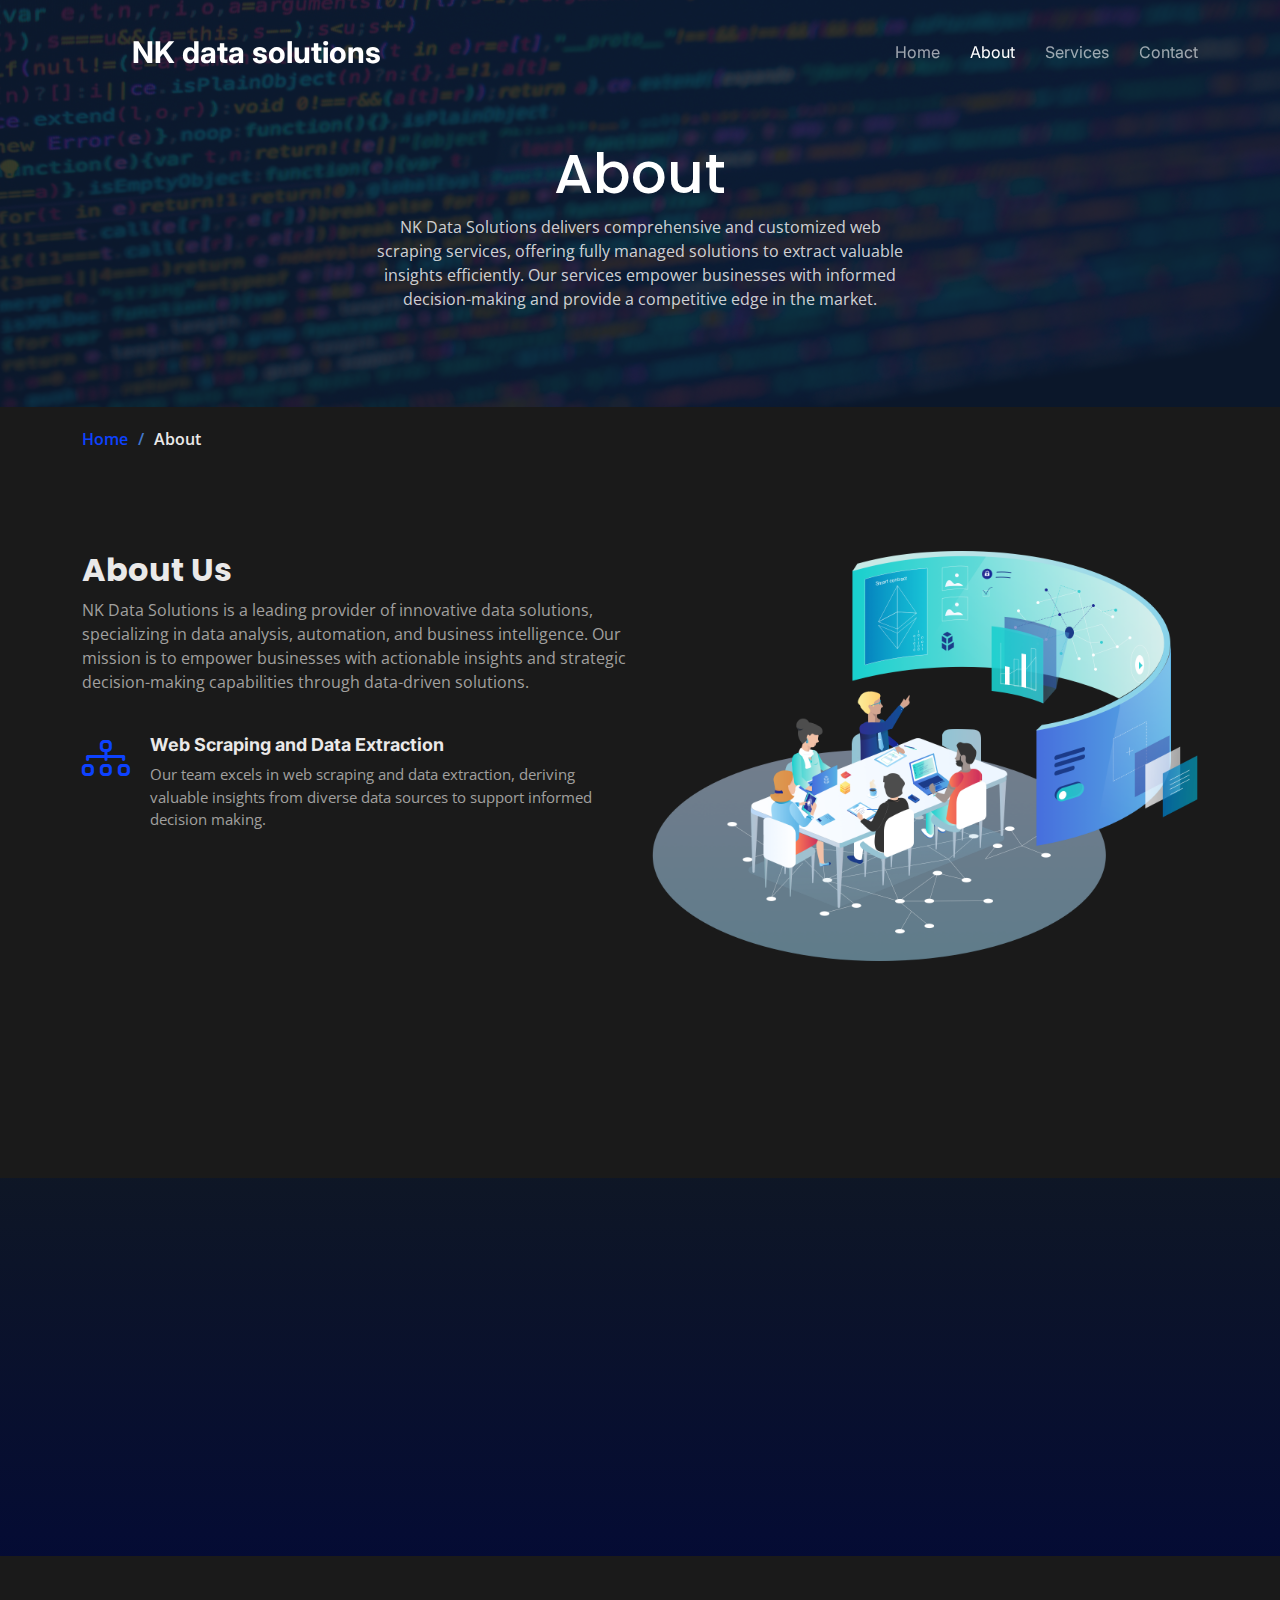
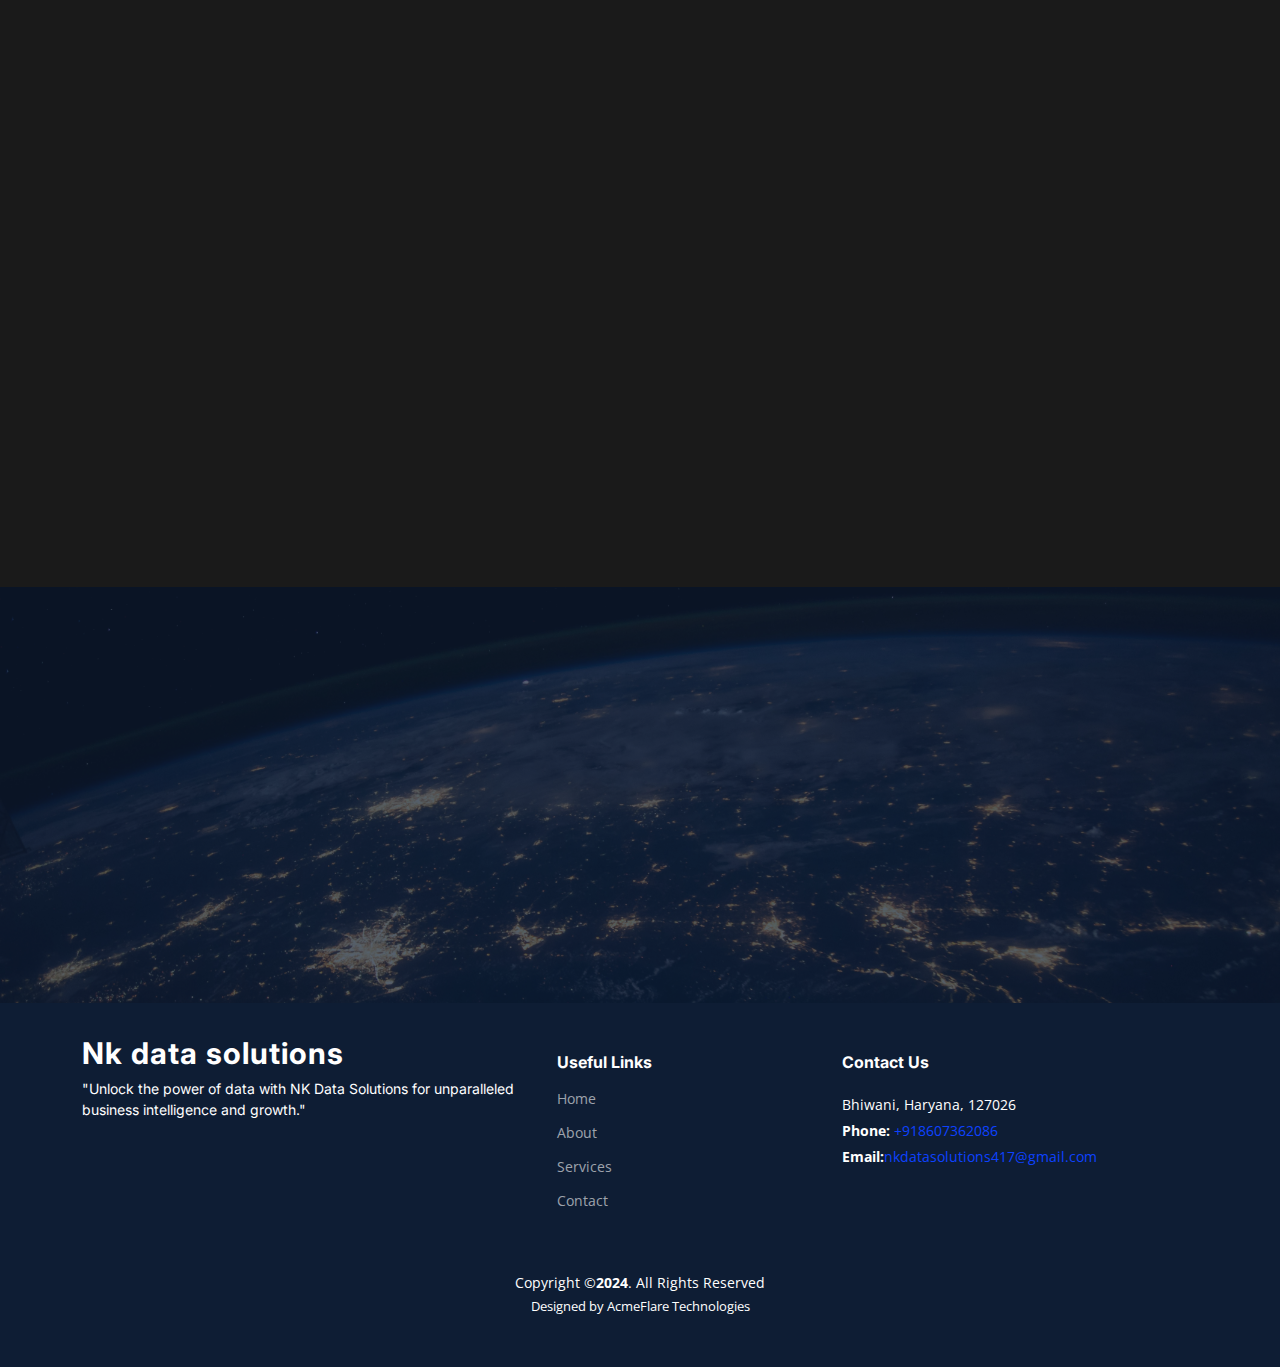
<file: about.html>
<!DOCTYPE html>
<html lang="en">

<head>
  <meta charset="utf-8">
  <meta content="width=device-width, initial-scale=1.0" name="viewport">

  <title>NK Data Solutions</title>
  <meta content="Leading provider of innovative data solutions, specializing in data analysis, automation, and business intelligence." name="description">
  <meta content="data solutions, data analysis, automation, business intelligence" name="keywords">
  <meta name="author" content="AcmeFlare Technologies">

  <!-- Favicons -->
  <link href="assets/img/nk-favicon.png" rel="icon">
  <link href="assets/img/nk-apple-touch-icon.png" rel="apple-touch-icon">

  <!-- Google Fonts -->
  <link rel="preconnect" href="https://fonts.googleapis.com">
  <link rel="preconnect" href="https://fonts.gstatic.com" crossorigin>
  <link href="https://fonts.googleapis.com/css2?family=Open+Sans:ital,wght@0,300;0,400;0,500;0,600;0,700;1,300;1,400;1,600;1,700&family=Poppins:ital,wght@0,300;0,400;0,500;0,600;0,700;1,300;1,400;1,500;1,600;1,700&family=Inter:ital,wght@0,300;0,400;0,500;0,600;0,700;1,300;1,400;1,500;1,600;1,700&display=swap" rel="stylesheet">

  <!-- Vendor CSS Files -->
  <link href="assets/vendor/bootstrap/css/bootstrap.min.css" rel="stylesheet">
  <link href="assets/vendor/bootstrap-icons/bootstrap-icons.css" rel="stylesheet">
  <link href="assets/vendor/fontawesome-free/css/all.min.css" rel="stylesheet">
  <link href="assets/vendor/glightbox/css/glightbox.min.css" rel="stylesheet">
  <link href="assets/vendor/swiper/swiper-bundle.min.css" rel="stylesheet">
  <link href="assets/vendor/aos/aos.css" rel="stylesheet">

  <!-- Template Main CSS File -->
  <link href="assets/css/main.css" rel="stylesheet">

  <!-- =======================================================
  * Template Name: Logis
  * Template URL: https://bootstrapmade.com/logis-bootstrap-logistics-website-template/
  * Updated: Mar 17 2024 with Bootstrap v5.3.3
  * Author: BootstrapMade.com
  * License: https://bootstrapmade.com/license/
  ======================================================== -->
</head>

<body style="background-color: #1a1a1a;">

  <!-- ======= Header ======= -->
  <header id="header" class="header d-flex align-items-center fixed-top">
    <div class="container-fluid container-xl d-flex align-items-center justify-content-between">

      <a href="index.html" class="logo d-flex align-items-center">
        <!-- Uncomment the line below if you also wish to use an image logo -->
        <!-- <img src="assets/img/logo.png" alt=""> -->
        <h1 style="margin-left: 50px;" >NK data solutions</h1>      </a>

      <i class="mobile-nav-toggle mobile-nav-show bi bi-list"></i>
      <i class="mobile-nav-toggle mobile-nav-hide d-none bi bi-x"></i>
      <nav id="navbar" class="navbar">
        <ul>
          <li><a href="index.html">Home</a></li>
          <li><a href="about.html" class="active">About</a></li>
          <li><a href="services.html">Services</a></li>
          
         
          <li><a href="contact.html">Contact</a></li>
         
        </ul>
      </nav><!-- .navbar -->

    </div>
  </header><!-- End Header -->
  <!-- End Header -->

  <main id="main">

    <!-- ======= Breadcrumbs ======= -->
    <div class="breadcrumbs">
      <div class="page-header d-flex align-items-center" style="background-image: url('assets/img/t2.jpg');">
        <div class="container position-relative">
          <div class="row d-flex justify-content-center">
            <div class="col-lg-6 text-center">
              <h2>About</h2>
              <p>
                NK Data Solutions delivers comprehensive and customized web scraping services, offering fully managed solutions to extract valuable insights efficiently. Our services empower businesses with informed decision-making and provide a competitive edge in the market.                </p>
             </div>
          </div>
        </div>
      </div>
      <nav style="background-color: #1a1a1a;">
        <div class="container" style="background-color: #1a1a1a;">
          <ol style="color: rgb(234, 233, 233);">
            <li><a href="index.html">Home</a></li>
            <li>About</li>
          </ol>
        </div>
      </nav>
    </div>
    <!-- End Breadcrumbs -->

    <!-- ======= About Us Section ======= -->
    <section id="about" class="about">
      <div class="container" data-aos="fade-up">

        <div class="row gy-4">
          <div class="col-lg-6 position-relative align-self-start order-lg-last order-first">
            <img src="assets/img/gif/1.4.png" class="img-fluid" alt="">
         
          </div>
          <div class="col-lg-6 content order-last order-lg-first">
            <h3 style="color: rgb(234, 233, 233);">About Us</h3>
            
            <p style="color: rgb(161, 160, 159);">
              NK Data Solutions is a leading provider of innovative data solutions, specializing in data analysis, automation, and business intelligence. Our mission is to empower businesses with actionable insights and strategic decision-making capabilities through data-driven solutions.
            </p>
            <ul>
              <li data-aos="fade-up" data-aos-delay="100">
                <i class="bi bi-diagram-3"></i>
                <div>
                  <h5 style="color: rgb(234, 233, 233);">Web Scraping and Data Extraction</h5>
                  <p style="color: rgb(161, 160, 159);">Our team excels in web scraping and data extraction, deriving valuable insights from diverse data sources to support informed decision making.</p>
                </div>
              </li>
              <li data-aos="fade-up" data-aos-delay="200">
                <i class="bi bi-fullscreen-exit"></i>
                <div>
                  <h5 style="color: rgb(234, 233, 233);">Automation Solutions</h5>
                  <p style="color: rgb(161, 160, 159);">We offer cutting-edge automation solutions to streamline processes, increase efficiency, and drive productivity for our clients.</p>
                </div>
              </li>
              <li data-aos="fade-up" data-aos-delay="300">
                <i class="bi bi-broadcast"></i>
                <div>
                  <h5 style="color: rgb(234, 233, 233);">Business Intelligence and Machine Learning</h5>
                  <p style="color: rgb(161, 160, 159);">Our business intelligence services and machine learning
                     capabilities provide actionable insights, strategic recommendations, and predictive analysis to help businesses
                      thrive in competitive markets.</p>
                </div>
              </li>
            </ul>




          </div>
        </div>

      </div>
    </section> 
 
    <section id="call-to-action" class="call-to-action">
      <div class="container" data-aos="zoom-out">
        <div class="row justify-content-center">
          <div class="col-lg-8 text-center">
            <h3>Unlock the Power of Data</h3>
            <p>Empower your business with actionable insights and strategic decision-making capabilities through our innovative data solutions.</p>
            <a class="cta-btn" href="services.html">Get Started</a>
          </div>
        </div>
      </div>
    </section>

    <section id="faq" class="faq">
      <div class="container" data-aos="fade-up">
    
        <div class="section-header">
          <span>Explore FAQs</span>
          <h2 style="color: rgb(234, 233, 233);">Frequently Asked Questions</h2>
        </div>
    
        <div class="row justify-content-center" data-aos="fade-up" data-aos-delay="200">
          <div class="col-lg-10">
    
            <div class="accordion accordion-flush" id="faqlist">
    
              <div class="accordion-item">
                <h3 class="accordion-header">
                  <button class="accordion-button collapsed" type="button" data-bs-toggle="collapse" data-bs-target="#faq-content-1">
                    <i class="bi bi-question-circle question-icon"></i>
                    How can web scraping benefit my business?
                  </button>
                </h3>
                <div id="faq-content-1" class="accordion-collapse collapse" data-bs-parent="#faqlist">
                  <div class="accordion-body">
                    Web scraping can provide valuable data insights for market analysis, trend monitoring, and competitive advantage.
                  </div>
                </div>
              </div><!-- # Faq item-->
    
              <div class="accordion-item">
                <h3 class="accordion-header">
                  <button class="accordion-button collapsed" type="button" data-bs-toggle="collapse" data-bs-target="#faq-content-2">
                    <i class="bi bi-question-circle question-icon"></i>
                    What are the key benefits of data solutions?
                  </button>
                </h3>
                <div id="faq-content-2" class="accordion-collapse collapse" data-bs-parent="#faqlist">
                  <div class="accordion-body">
                    Data solutions empower businesses with insights to drive growth, enhance decision-making, and improve operational efficiency.
                  </div>
                </div>
              </div><!-- # Faq item-->
    
              <div class="accordion-item">
                <h3 class="accordion-header">
                  <button class="accordion-button collapsed" type="button" data-bs-toggle="collapse" data-bs-target="#faq-content-3">
                    <i class="bi bi-question-circle question-icon"></i>
                    How does advanced data analysis benefit businesses?
                  </button>
                </h3>
                <div id="faq-content-3" class="accordion-collapse collapse" data-bs-parent="#faqlist">
                  <div class="accordion-body">
                    Advanced data analysis offers deeper insights, pattern recognition, and predictive modeling to support strategic decision-making.
                  </div>
                </div>
              </div><!-- # Faq item-->
              
              <div class="accordion-item">
                <h3 class="accordion-header">
                  <button class="accordion-button collapsed" type="button" data-bs-toggle="collapse" data-bs-target="#faq-content-4">
                    <i class="bi bi-question-circle question-icon"></i>
                    Why is data visualization important for businesses?
                  </button>
                </h3>
                <div id="faq-content-4" class="accordion-collapse collapse" data-bs-parent="#faqlist">
                  <div class="accordion-body">
                    Data visualization transforms complex data into actionable insights, facilitating better decision-making and trend identification.
                  </div>
                </div>
              </div><!-- # Faq item-->
    
              <div class="accordion-item">
                <h3 class="accordion-header">
                  <button class="accordion-button collapsed" type="button" data-bs-toggle="collapse" data-bs-target="#faq-content-5">
                    <i class="bi bi-question-circle question-icon"></i>
                    How can dynamic data solutions impact business strategy?
                  </button>
                </h3>
                <div id="faq-content-5" class="accordion-collapse collapse" data-bs-parent="#faqlist">
                  <div class="accordion-body">
                    Dynamic data solutions offer real-time insights, helping businesses adapt and innovate their strategies for competitive advantage.
                  </div>
                </div>
              </div><!-- # Faq item-->
    
            </div>
    
          </div>
        </div>
    
      </div>
    </section>

    <section id="testimonials" class="testimonials">
      <div class="container">

        <div class="slides-1 swiper" data-aos="fade-up">
          <div class="swiper-wrapper">

            
            <!-- End testimonial item -->

            <div class="swiper-slide">
              <div class="testimonial-item">
                <img src="assets/img/gif/6.gif" class="testimonial-img" alt="">
                
                <h3>Mission</h3>
                <p>
                  <i class="bi bi-quote quote-icon-left"></i>
                  Our mission is to empower businesses with innovative solutions that drive growth, efficiency, and success in today's dynamic market.
                  <i class="bi bi-quote quote-icon-right"></i>
                </p>
              </div>
            </div>
            
            <div class="swiper-slide">
              <div class="testimonial-item">
                <img src="assets/img/gif/4.gif" class="testimonial-img" alt="">
                <h3>Vision</h3>
                <p>
                  <i class="bi bi-quote quote-icon-left"></i>
                  Our vision is to revolutionize the way businesses harness data, unlocking new possibilities and insights that shape the future of industries.
                  <i class="bi bi-quote quote-icon-right"></i>
                </p>
              </div>
            </div>
            
            <div class="swiper-slide">
              <div class="testimonial-item">
                <img src="assets/img/gif/3.gif" class="testimonial-img" alt="">
                <h3>Aim</h3>
                <p>
                  <i class="bi bi-quote quote-icon-left"></i>
                  Our aim is to be a trusted partner for businesses worldwide, providing tailored data solutions that drive innovation and success.
                  <i class="bi bi-quote quote-icon-right"></i>
                </p>
              </div>
            </div>
            
            <!-- End testimonial item -->
 
          </div>
          <div class="swiper-pagination"></div>
        </div>

      </div>
    </section>
    

  </main><!-- End #main -->

  <!-- ======= Footer ======= -->
  <footer id="footer" class="footer">

    <div class="container">
      <div class="row gy-4">
        <div class="col-lg-5 col-md-12 footer-info">
          <a href="index.html" class="logo d-flex align-items-center">
            <span>Nk data solutions</span>
          </a>
          <p>
            "Unlock the power of data with NK Data Solutions for unparalleled business intelligence and growth."  
                    </p>
          <!-- <div class="social-links d-flex mt-4">
            <a href="#" class="twitter"><i class="bi bi-twitter"></i></a>
            <a href="#" class="facebook"><i class="bi bi-facebook"></i></a>
            <a href="#" class="instagram"><i class="bi bi-instagram"></i></a>
            <a href="#" class="linkedin"><i class="bi bi-linkedin"></i></a>
          </div> -->
        </div>

        <div class="col-lg-3 col-6 footer-links">
          <h4>Useful Links</h4>
          <ul>
            <li><a href="index.html">Home</a></li>
            <li><a href="about.html">About</a></li>
            <li><a href="services.html">Services</a></li>
            <li><a href="contact.html">Contact</a></li>
           
          </ul>
        </div>

       

        <div class="col-lg-4 col-md-12 footer-contact text-center text-md-start">
          <h4>Contact Us</h4>
          <p>
            Bhiwani, Haryana, 127026<br>
            <strong>Phone:</strong> <a href="tel:+918607362086">+918607362086</a><br>
            <strong>Email:</strong><a href="mailto:nkdatasolutions417@gmail.com">nkdatasolutions417@gmail.com</a><br>
          </p>

        </div>

      </div>
    </div>

    <div class="container mt-4">
      <div class="copyright">
        Copyright  &copy;<strong><span>2024</span></strong>. All Rights Reserved
      </div>
      <div class="credits">
        <!-- All the links in the footer should remain intact. -->
        <!-- You can delete the links only if you purchased the pro version. -->
        <!-- Licensing information: https://bootstrapmade.com/license/ -->
        <!-- Purchase the pro version with working PHP/AJAX contact form: https://bootstrapmade.com/logis-bootstrap-logistics-website-template/ -->
        Designed by <a href="https://www.acmeflare.in/">AcmeFlare Technologies</a>
      </div>
    </div>

  </footer>
  <!-- End Footer -->
  <!-- End Footer -->

  <a href="#" class="scroll-top d-flex align-items-center justify-content-center"><i class="bi bi-arrow-up-short"></i></a>

  <div id="preloader"></div>

  <!-- Vendor JS Files -->
  <script src="assets/vendor/bootstrap/js/bootstrap.bundle.min.js"></script>
  <script src="assets/vendor/purecounter/purecounter_vanilla.js"></script>
  <script src="assets/vendor/glightbox/js/glightbox.min.js"></script>
  <script src="assets/vendor/swiper/swiper-bundle.min.js"></script>
  <script src="assets/vendor/aos/aos.js"></script>
  <script src="assets/vendor/php-email-form/validate.js"></script>

  <!-- Template Main JS File -->
  <script src="assets/js/main.js"></script>

</body>

</html>
</file>
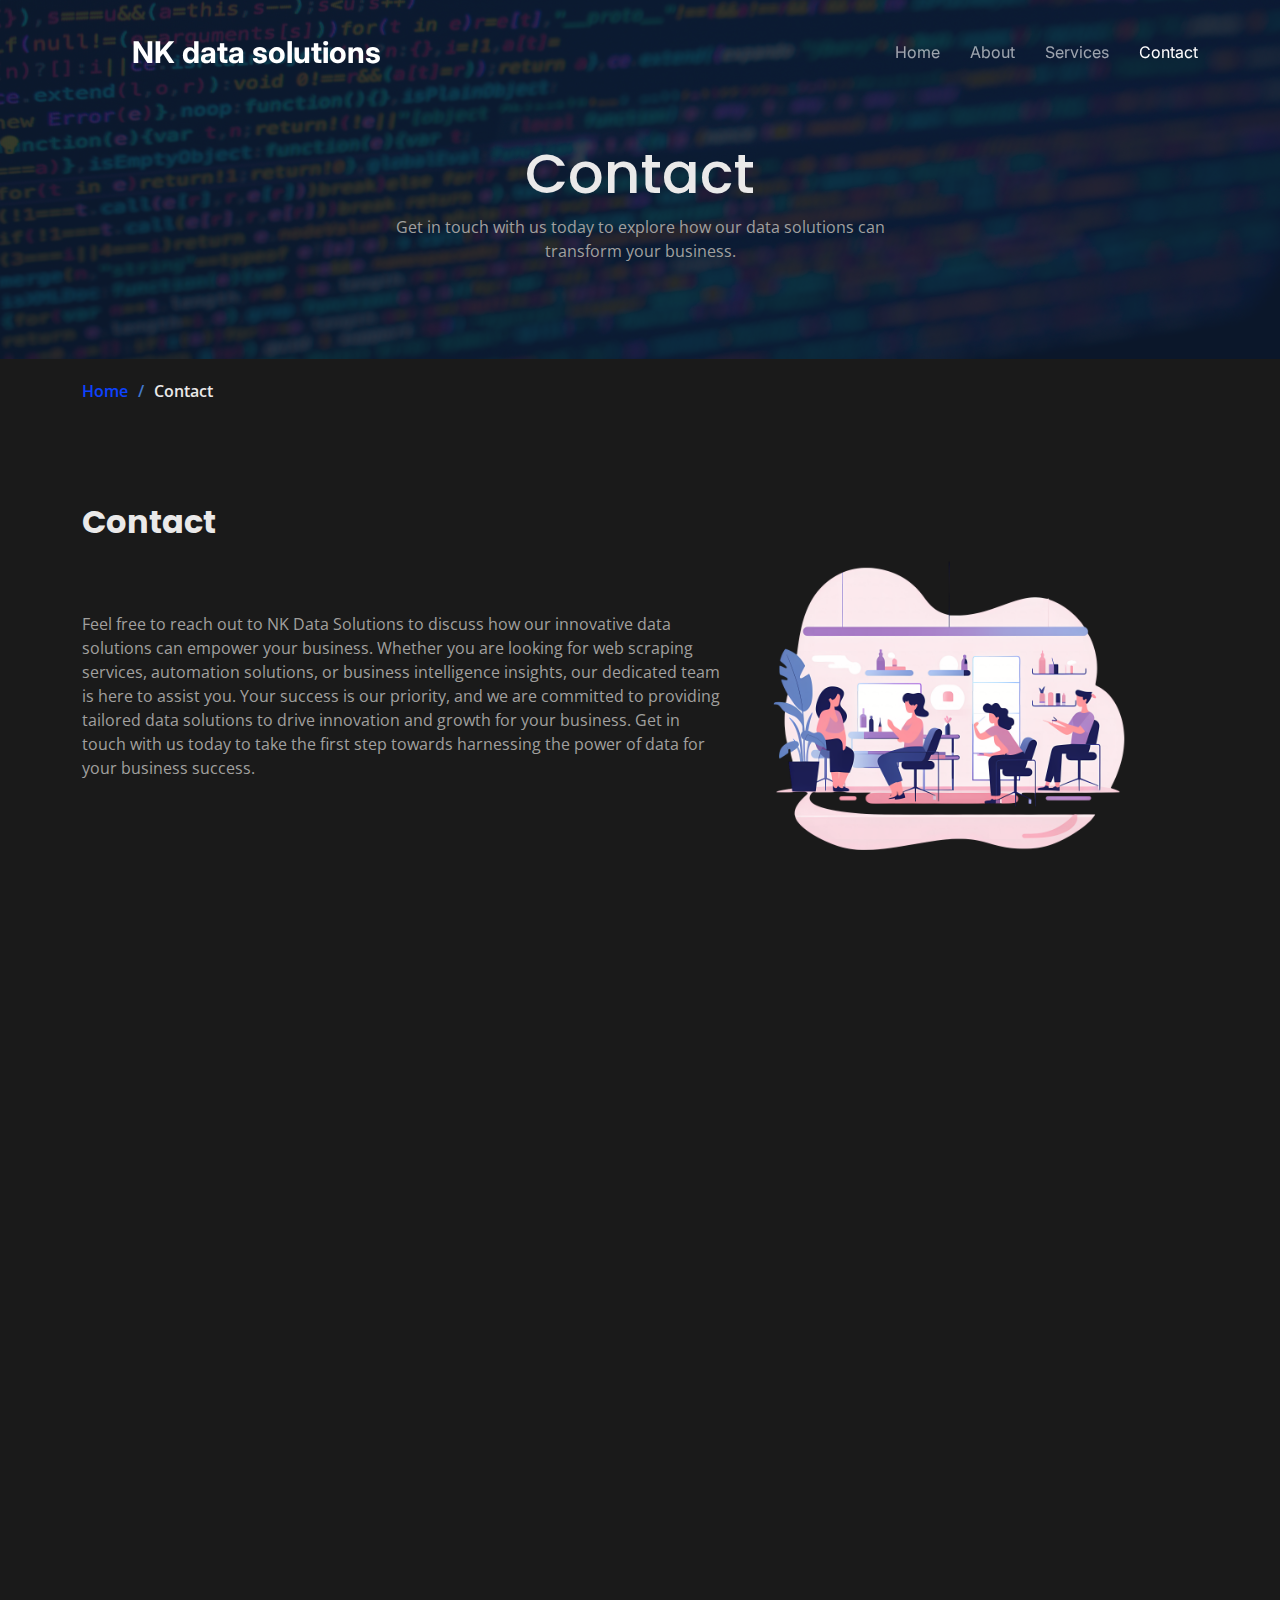
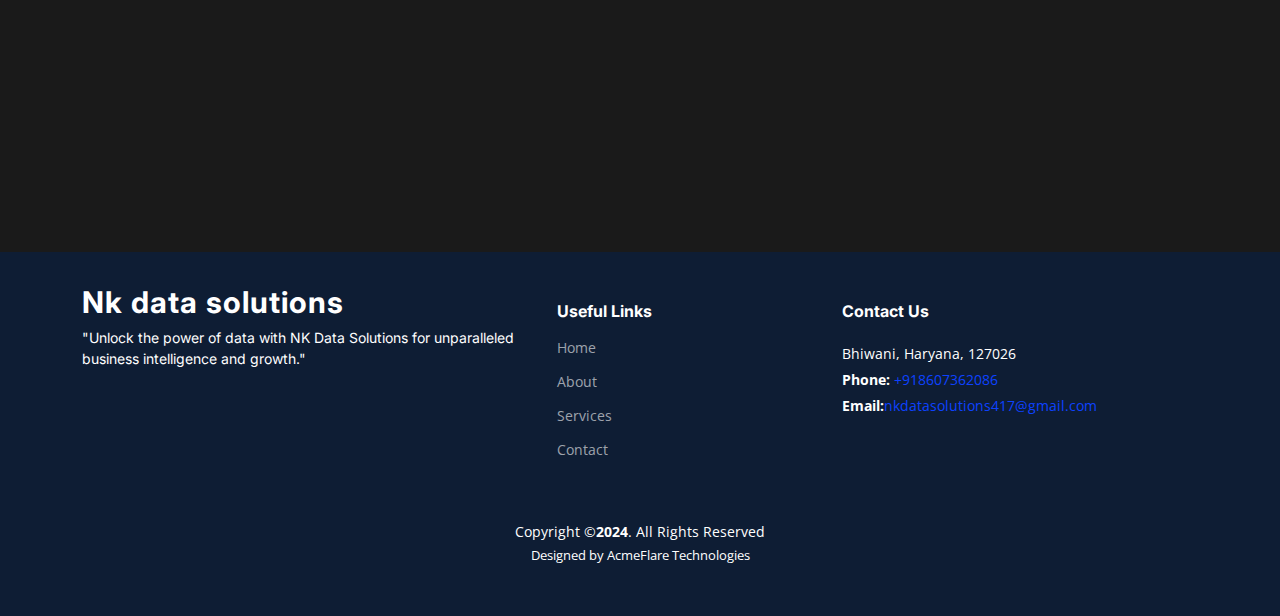
<file: contact.html>
<!DOCTYPE html>
<html lang="en">

<head>
  <meta charset="utf-8">
  <meta content="width=device-width, initial-scale=1.0" name="viewport">

  <title>NK Data Solutions</title>
  <meta content="Leading provider of innovative data solutions, specializing in data analysis, automation, and business intelligence." name="description">
  <meta content="data solutions, data analysis, automation, business intelligence" name="keywords">
  <meta name="author" content="AcmeFlare Technologies">

  <!-- Favicons -->
  <link href="assets/img/nk-favicon.png" rel="icon">
  <link href="assets/img/nk-apple-touch-icon.png" rel="apple-touch-icon">

  <!-- Google Fonts -->
  <link rel="preconnect" href="https://fonts.googleapis.com">
  <link rel="preconnect" href="https://fonts.gstatic.com" crossorigin>
  <link href="https://fonts.googleapis.com/css2?family=Open+Sans:ital,wght@0,300;0,400;0,500;0,600;0,700;1,300;1,400;1,600;1,700&family=Poppins:ital,wght@0,300;0,400;0,500;0,600;0,700;1,300;1,400;1,500;1,600;1,700&family=Inter:ital,wght@0,300;0,400;0,500;0,600;0,700;1,300;1,400;1,500;1,600;1,700&display=swap" rel="stylesheet">

  <!-- Vendor CSS Files -->
  <link href="assets/vendor/bootstrap/css/bootstrap.min.css" rel="stylesheet">
  <link href="assets/vendor/bootstrap-icons/bootstrap-icons.css" rel="stylesheet">
  <link href="assets/vendor/fontawesome-free/css/all.min.css" rel="stylesheet">
  <link href="assets/vendor/glightbox/css/glightbox.min.css" rel="stylesheet">
  <link href="assets/vendor/swiper/swiper-bundle.min.css" rel="stylesheet">
  <link href="assets/vendor/aos/aos.css" rel="stylesheet">

  <!-- Template Main CSS File -->
  <link href="assets/css/main.css" rel="stylesheet">

  <!-- =======================================================
  * Template Name: Logis
  * Template URL: https://bootstrapmade.com/logis-bootstrap-logistics-website-template/
  * Updated: Mar 17 2024 with Bootstrap v5.3.3
  * Author: BootstrapMade.com
  * License: https://bootstrapmade.com/license/
  ======================================================== -->
</head>

<body style="background-color: #1a1a1a;">

  <!-- ======= Header ======= -->
  <header id="header" class="header d-flex align-items-center fixed-top">
    <div class="container-fluid container-xl d-flex align-items-center justify-content-between">

      <a href="index.html" class="logo d-flex align-items-center">
        <!-- Uncomment the line below if you also wish to use an image logo -->
        <!-- <img src="assets/img/logo.png" alt=""> -->
        <h1 style="margin-left: 50px;" >NK data solutions</h1>      </a>

      <i class="mobile-nav-toggle mobile-nav-show bi bi-list"></i>
      <i class="mobile-nav-toggle mobile-nav-hide d-none bi bi-x"></i>
      <nav id="navbar" class="navbar">
        <ul>
          <li><a href="index.html">Home</a></li>
          <li><a href="about.html">About</a></li>
          <li><a href="services.html">Services</a></li>
          
          <li><a href="contact.html" class="active">Contact</a></li>
         </ul>
      </nav><!-- .navbar -->

    </div>
  </header><!-- End Header -->
  <!-- End Header -->

  <main id="main">

    <!-- ======= Breadcrumbs ======= -->
    <div class="breadcrumbs">
      <div class="page-header d-flex align-items-center" style="background-image: url('assets/img/t2.jpg');">
        <div class="container position-relative">
          <div class="row d-flex justify-content-center">
            <div class="col-lg-6 text-center">
              <h2 style="color: rgb(234, 233, 233);">Contact</h2>
              <p style="color: rgb(161, 160, 159);">
                Get in touch with us today to explore how our data solutions can transform your business.
             </p>
            </div>
          </div>
        </div>
      </div>
      <nav style="background-color: #1a1a1a;">
        <div class="container">
          <ol style="color: rgb(234, 233, 233);">
            <li><a href="index.html" >Home</a></li>
            <li>Contact</li>
          </ol>
        </div>
      </nav>
    </div><!-- End Breadcrumbs -->

    <section id="about" class="about">
      <div class="container" data-aos="fade-up">

        <div class="row gy-4">
          <div class="col-lg-5 position-relative align-self-start order-lg-last order-first">
            <img src="assets/img/gif/cc.png" style="height: 400px;" class="img-fluid" alt="">
         
          </div>
          <div class="col-lg-7 content order-last order-lg-first">
            <h3 style="color: rgb(234, 233, 233);">Contact</h3>
            
            <p style="color: rgb(161, 160, 159);margin-top: 70px;">
              Feel free to reach out to NK Data Solutions to discuss how our innovative data solutions can empower your business. Whether you are looking for web scraping services, automation solutions, or business intelligence insights, our dedicated team is here to assist you. Your success is our priority, and we are committed to providing tailored data solutions to drive innovation and growth for your business. Get in touch with us today to take the first step towards harnessing the power of data for your business success.

</p>          
          </div>
        </div>

      </div>
    </section> 

    <!-- ======= Contact Section ======= -->
    <section id="contact" class="contact">
      <div class="container" data-aos="fade-up">

        <div>
          <iframe style="border:0; width: 100%; height: 340px;" src="https://www.google.com/maps/embed?pb=!1m18!1m12!1m3!1d112112.80347146916!2d76.01046698644997!3d28.584019753591388!2m3!1f0!2f0!3f0!3m2!1i1024!2i768!4f13.1!3m3!1m2!1s0x39128be16e94724b%3A0xad01bdb99c787cf5!2sBirhi%20Kalan%2C%20Haryana%20127026!5e0!3m2!1sen!2sin!4v1719223479669!5m2!1sen!2sin" 
          frameborder="0" allowfullscreen></iframe>
        </div><!-- End Google Maps -->
        <div class="row gy-4 mt-4">

          <div class="col-lg-4">

            <div class="info-item d-flex">
              <i class="bi bi-geo-alt flex-shrink-0"></i>
              <div>
                <h4 style="color: rgb(234, 233, 233);">Location:</h4>
                <p style="color: rgb(161, 160, 159);">Bhiwani, Haryana, 127026</p>
              </div>
            </div><!-- End Info Item -->

            <div class="info-item d-flex">
              <i class="bi bi-envelope flex-shrink-0"></i>
              <div>
                <h4 style="color: rgb(234, 233, 233);">Email:</h4>
                <p style="color: rgb(161, 160, 159);"> <a href="mailto:nkdatasolutions417@gmail.com"> nkdatasolutions417@gmail.com</a> </p>
              </div>
            </div><!-- End Info Item -->

            <div class="info-item d-flex">
              <i class="bi bi-phone flex-shrink-0"></i>
              <div>
                <h4 style="color: rgb(234, 233, 233);">Call:</h4>
                <p style="color: rgb(161, 160, 159);"><a href="tel:+918607362086">+918607362086</a></p>
              </div>
            </div><!-- End Info Item -->

          </div>

          <div class="col-lg-8" style="background-color: #1a1a1a;">
            <form   method="post" role="form" class="php-email-form" style="background-color: #1a1a1a;">
              <div class="row">
                <div class="col-md-6 form-group">
                  <input type="text" name="name" class="form-control" id="name" placeholder="Your Name" required>
                </div>
                <div class="col-md-6 form-group mt-3 mt-md-0">
                  <input type="email" class="form-control" name="email" id="email" placeholder="Your Email" required>
                </div>
              </div>
              <div class="form-group mt-3">
                <input type="text" class="form-control" name="subject" id="subject" placeholder="Subject" required>
              </div>
              <div class="form-group mt-3">
                <textarea class="form-control" name="message" rows="5" placeholder="Message" required></textarea>
              </div>
            
              <div class="text-center"><button type="submit">Send Message</button></div>
            </form>
          </div><!-- End Contact Form -->

        </div>

      </div>
    </section><!-- End Contact Section -->

  </main><!-- End #main -->

  <!-- ======= Footer ======= -->
  <footer id="footer" class="footer">

    <div class="container">
      <div class="row gy-4">
        <div class="col-lg-5 col-md-12 footer-info">
          <a href="index.html" class="logo d-flex align-items-center">
            <span>Nk data solutions</span>
          </a>
          <p>
            "Unlock the power of data with NK Data Solutions for unparalleled business intelligence and growth."  
                    </p>
          <!-- <div class="social-links d-flex mt-4">
            <a href="#" class="twitter"><i class="bi bi-twitter"></i></a>
            <a href="#" class="facebook"><i class="bi bi-facebook"></i></a>
            <a href="#" class="instagram"><i class="bi bi-instagram"></i></a>
            <a href="#" class="linkedin"><i class="bi bi-linkedin"></i></a>
          </div> -->
        </div>

        <div class="col-lg-3 col-6 footer-links">
          <h4>Useful Links</h4>
          <ul>
            <li><a href="index.html">Home</a></li>
            <li><a href="about.html">About</a></li>
            <li><a href="services.html">Services</a></li>
            <li><a href="contact.html">Contact</a></li>
           
          </ul>
        </div>

       

        <div class="col-lg-4 col-md-12 footer-contact text-center text-md-start">
          <h4>Contact Us</h4>
          <p>
            Bhiwani, Haryana, 127026<br>
            <strong>Phone:</strong> <a href="tel:+918607362086">+918607362086</a><br>
            <strong>Email:</strong><a href="mailto:nkdatasolutions417@gmail.com">nkdatasolutions417@gmail.com</a><br>
          </p>

        </div>

      </div>
    </div>

    <div class="container mt-4">
      <div class="copyright">
        Copyright  &copy;<strong><span>2024</span></strong>. All Rights Reserved
      </div>
      <div class="credits">
        <!-- All the links in the footer should remain intact. -->
        <!-- You can delete the links only if you purchased the pro version. -->
        <!-- Licensing information: https://bootstrapmade.com/license/ -->
        <!-- Purchase the pro version with working PHP/AJAX contact form: https://bootstrapmade.com/logis-bootstrap-logistics-website-template/ -->
        Designed by <a href="https://www.acmeflare.in/">AcmeFlare Technologies</a>
      </div>
    </div>

  </footer>
  <!-- End Footer -->
  <!-- End Footer -->

  <a href="#" class="scroll-top d-flex align-items-center justify-content-center"><i class="bi bi-arrow-up-short"></i></a>

  <div id="preloader"></div>

  <!-- Vendor JS Files -->
  <script src="assets/vendor/bootstrap/js/bootstrap.bundle.min.js"></script>
  <script src="assets/vendor/purecounter/purecounter_vanilla.js"></script>
  <script src="assets/vendor/glightbox/js/glightbox.min.js"></script>
  <script src="assets/vendor/swiper/swiper-bundle.min.js"></script>
  <script src="assets/vendor/aos/aos.js"></script>
  <script src="assets/vendor/php-email-form/validate.js"></script>

  <!-- Template Main JS File -->
  <script src="assets/js/main.js"></script>

</body>

</html>
</file>
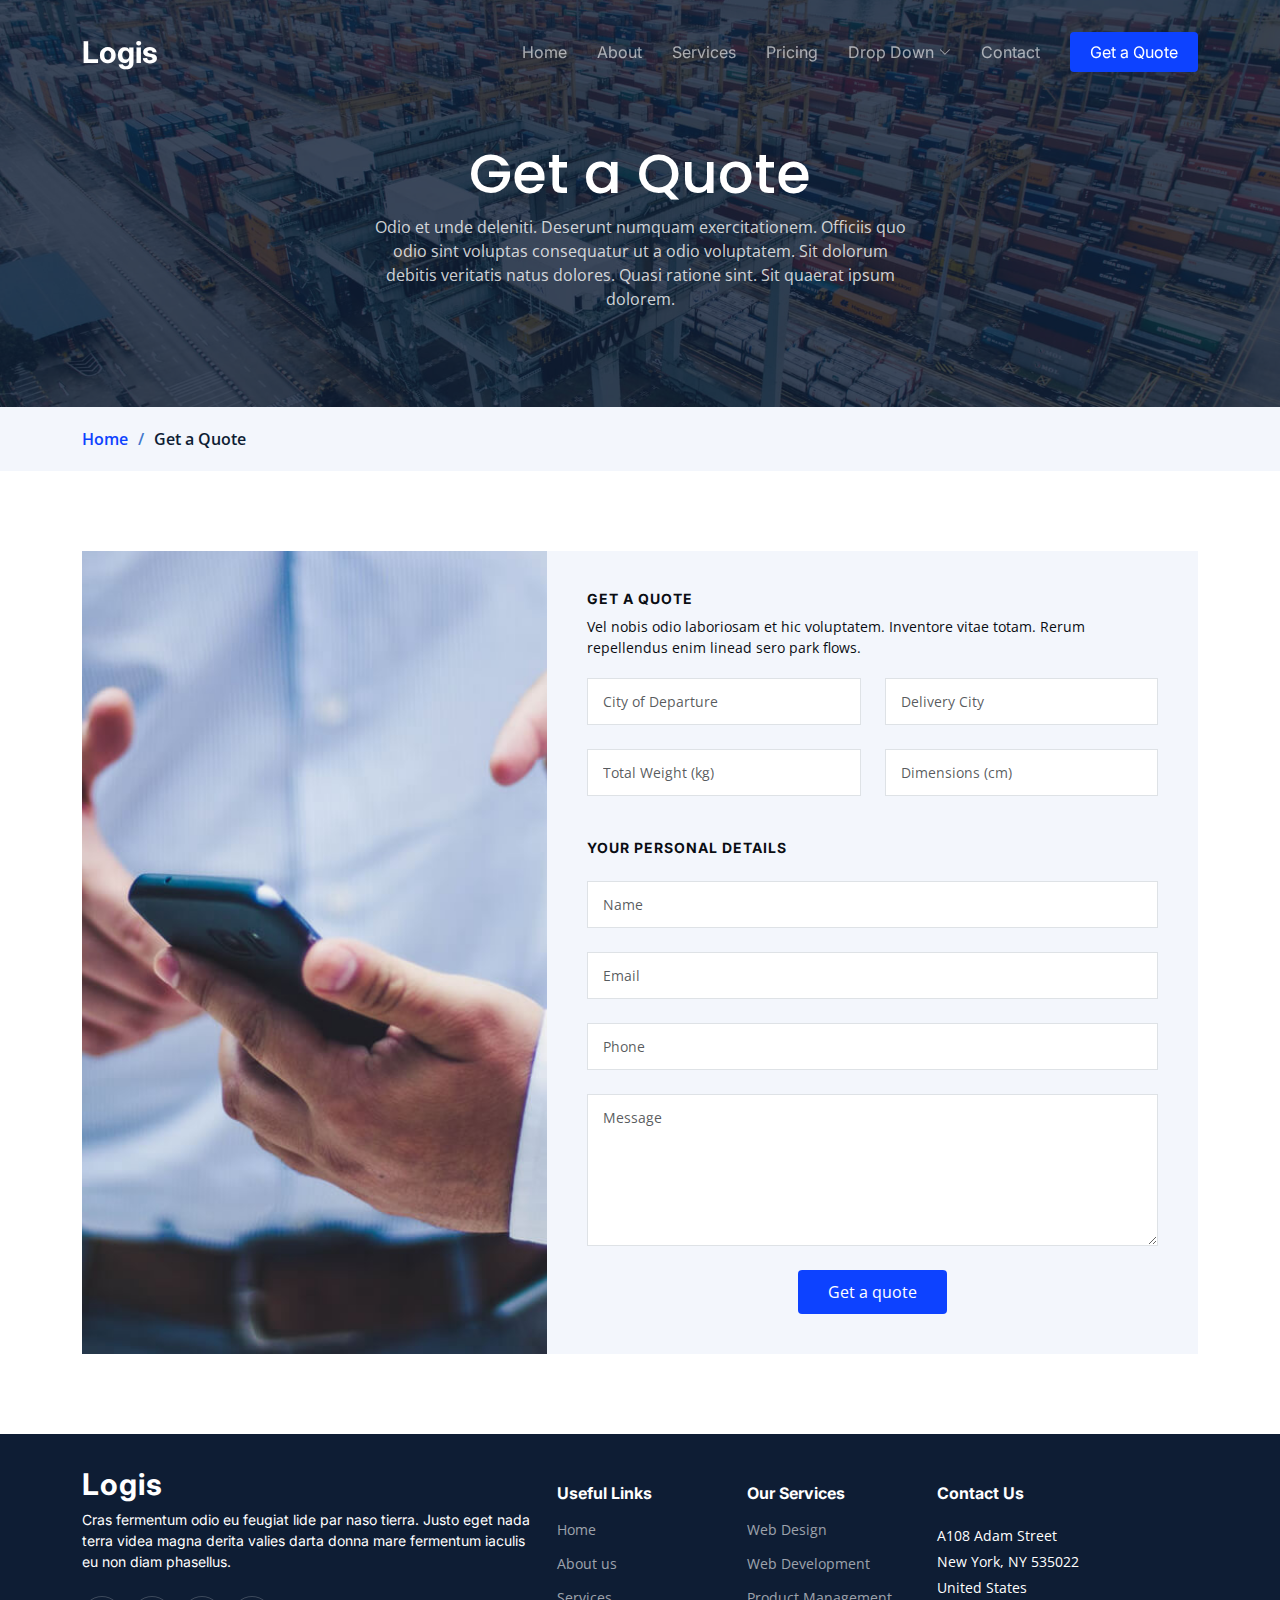
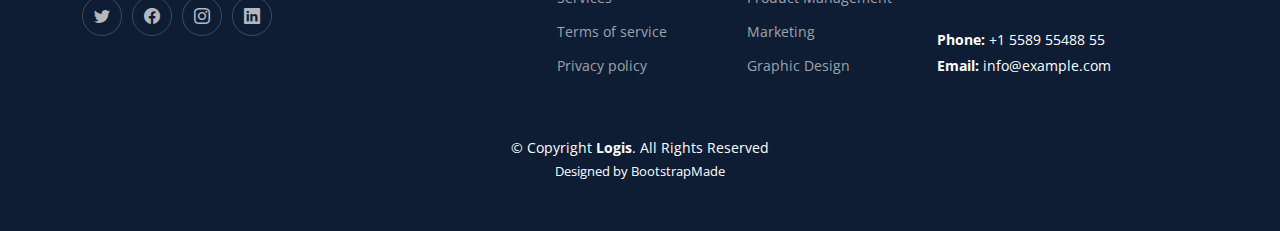
<file: get-a-quote.html>
<!DOCTYPE html>
<html lang="en">

<head>
  <meta charset="utf-8">
  <meta content="width=device-width, initial-scale=1.0" name="viewport">

  <title>Logis Bootstrap Template - Get a Quote</title>
  <meta content="" name="description">
  <meta content="" name="keywords">

  <!-- Favicons -->
  <link href="assets/img/favicon.png" rel="icon">
  <link href="assets/img/apple-touch-icon.png" rel="apple-touch-icon">

  <!-- Google Fonts -->
  <link rel="preconnect" href="https://fonts.googleapis.com">
  <link rel="preconnect" href="https://fonts.gstatic.com" crossorigin>
  <link href="https://fonts.googleapis.com/css2?family=Open+Sans:ital,wght@0,300;0,400;0,500;0,600;0,700;1,300;1,400;1,600;1,700&family=Poppins:ital,wght@0,300;0,400;0,500;0,600;0,700;1,300;1,400;1,500;1,600;1,700&family=Inter:ital,wght@0,300;0,400;0,500;0,600;0,700;1,300;1,400;1,500;1,600;1,700&display=swap" rel="stylesheet">

  <!-- Vendor CSS Files -->
  <link href="assets/vendor/bootstrap/css/bootstrap.min.css" rel="stylesheet">
  <link href="assets/vendor/bootstrap-icons/bootstrap-icons.css" rel="stylesheet">
  <link href="assets/vendor/fontawesome-free/css/all.min.css" rel="stylesheet">
  <link href="assets/vendor/glightbox/css/glightbox.min.css" rel="stylesheet">
  <link href="assets/vendor/swiper/swiper-bundle.min.css" rel="stylesheet">
  <link href="assets/vendor/aos/aos.css" rel="stylesheet">

  <!-- Template Main CSS File -->
  <link href="assets/css/main.css" rel="stylesheet">

  <!-- =======================================================
  * Template Name: Logis
  * Template URL: https://bootstrapmade.com/logis-bootstrap-logistics-website-template/
  * Updated: Mar 17 2024 with Bootstrap v5.3.3
  * Author: BootstrapMade.com
  * License: https://bootstrapmade.com/license/
  ======================================================== -->
</head>

<body>

  <!-- ======= Header ======= -->
  <header id="header" class="header d-flex align-items-center fixed-top">
    <div class="container-fluid container-xl d-flex align-items-center justify-content-between">

      <a href="index.html" class="logo d-flex align-items-center">
        <!-- Uncomment the line below if you also wish to use an image logo -->
        <!-- <img src="assets/img/logo.png" alt=""> -->
        <h1>Logis</h1>
      </a>

      <i class="mobile-nav-toggle mobile-nav-show bi bi-list"></i>
      <i class="mobile-nav-toggle mobile-nav-hide d-none bi bi-x"></i>
      <nav id="navbar" class="navbar">
        <ul>
          <li><a href="index.html">Home</a></li>
          <li><a href="about.html">About</a></li>
          <li><a href="services.html">Services</a></li>
          <li><a href="pricing.html">Pricing</a></li>
          <li class="dropdown"><a href="#"><span>Drop Down</span> <i class="bi bi-chevron-down dropdown-indicator"></i></a>
            <ul>
              <li><a href="#">Drop Down 1</a></li>
              <li class="dropdown"><a href="#"><span>Deep Drop Down</span> <i class="bi bi-chevron-down dropdown-indicator"></i></a>
                <ul>
                  <li><a href="#">Deep Drop Down 1</a></li>
                  <li><a href="#">Deep Drop Down 2</a></li>
                  <li><a href="#">Deep Drop Down 3</a></li>
                  <li><a href="#">Deep Drop Down 4</a></li>
                  <li><a href="#">Deep Drop Down 5</a></li>
                </ul>
              </li>
              <li><a href="#">Drop Down 2</a></li>
              <li><a href="#">Drop Down 3</a></li>
              <li><a href="#">Drop Down 4</a></li>
            </ul>
          </li>
          <li><a href="contact.html">Contact</a></li>
          <li><a class="get-a-quote" href="get-a-quote.html">Get a Quote</a></li>
        </ul>
      </nav><!-- .navbar -->

    </div>
  </header><!-- End Header -->
  <!-- End Header -->

  <main id="main">

    <!-- ======= Breadcrumbs ======= -->
    <div class="breadcrumbs">
      <div class="page-header d-flex align-items-center" style="background-image: url('assets/img/page-header.jpg');">
        <div class="container position-relative">
          <div class="row d-flex justify-content-center">
            <div class="col-lg-6 text-center">
              <h2>Get a Quote</h2>
              <p>Odio et unde deleniti. Deserunt numquam exercitationem. Officiis quo odio sint voluptas consequatur ut a odio voluptatem. Sit dolorum debitis veritatis natus dolores. Quasi ratione sint. Sit quaerat ipsum dolorem.</p>
            </div>
          </div>
        </div>
      </div>
      <nav>
        <div class="container">
          <ol>
            <li><a href="index.html">Home</a></li>
            <li>Get a Quote</li>
          </ol>
        </div>
      </nav>
    </div><!-- End Breadcrumbs -->

    <!-- ======= Get a Quote Section ======= -->
    <section id="get-a-quote" class="get-a-quote">
      <div class="container" data-aos="fade-up">

        <div class="row g-0">

          <div class="col-lg-5 quote-bg" style="background-image: url(assets/img/quote-bg.jpg);"></div>

          <div class="col-lg-7">
            <form action="forms/quote.php" method="post" class="php-email-form">
              <h3>Get a quote</h3>
              <p>Vel nobis odio laboriosam et hic voluptatem. Inventore vitae totam. Rerum repellendus enim linead sero park flows.</p>
              <div class="row gy-4">

                <div class="col-md-6">
                  <input type="text" name="departure" class="form-control" placeholder="City of Departure" required>
                </div>

                <div class="col-md-6">
                  <input type="text" name="delivery" class="form-control" placeholder="Delivery City" required>
                </div>

                <div class="col-md-6">
                  <input type="text" name="weight" class="form-control" placeholder="Total Weight (kg)" required>
                </div>

                <div class="col-md-6">
                  <input type="text" name="dimensions" class="form-control" placeholder="Dimensions (cm)" required>
                </div>

                <div class="col-lg-12">
                  <h4>Your Personal Details</h4>
                </div>

                <div class="col-md-12">
                  <input type="text" name="name" class="form-control" placeholder="Name" required>
                </div>

                <div class="col-md-12 ">
                  <input type="email" class="form-control" name="email" placeholder="Email" required>
                </div>

                <div class="col-md-12">
                  <input type="text" class="form-control" name="phone" placeholder="Phone" required>
                </div>

                <div class="col-md-12">
                  <textarea class="form-control" name="message" rows="6" placeholder="Message" required></textarea>
                </div>

                <div class="col-md-12 text-center">
                  <div class="loading">Loading</div>
                  <div class="error-message"></div>
                  <div class="sent-message">Your quote request has been sent successfully. Thank you!</div>

                  <button type="submit">Get a quote</button>
                </div>

              </div>
            </form>
          </div><!-- End Quote Form -->

        </div>

      </div>
    </section><!-- End Get a Quote Section -->

  </main><!-- End #main -->

  <!-- ======= Footer ======= -->
  <footer id="footer" class="footer">

    <div class="container">
      <div class="row gy-4">
        <div class="col-lg-5 col-md-12 footer-info">
          <a href="index.html" class="logo d-flex align-items-center">
            <span>Logis</span>
          </a>
          <p>Cras fermentum odio eu feugiat lide par naso tierra. Justo eget nada terra videa magna derita valies darta donna mare fermentum iaculis eu non diam phasellus.</p>
          <div class="social-links d-flex mt-4">
            <a href="#" class="twitter"><i class="bi bi-twitter"></i></a>
            <a href="#" class="facebook"><i class="bi bi-facebook"></i></a>
            <a href="#" class="instagram"><i class="bi bi-instagram"></i></a>
            <a href="#" class="linkedin"><i class="bi bi-linkedin"></i></a>
          </div>
        </div>

        <div class="col-lg-2 col-6 footer-links">
          <h4>Useful Links</h4>
          <ul>
            <li><a href="#">Home</a></li>
            <li><a href="#">About us</a></li>
            <li><a href="#">Services</a></li>
            <li><a href="#">Terms of service</a></li>
            <li><a href="#">Privacy policy</a></li>
          </ul>
        </div>

        <div class="col-lg-2 col-6 footer-links">
          <h4>Our Services</h4>
          <ul>
            <li><a href="#">Web Design</a></li>
            <li><a href="#">Web Development</a></li>
            <li><a href="#">Product Management</a></li>
            <li><a href="#">Marketing</a></li>
            <li><a href="#">Graphic Design</a></li>
          </ul>
        </div>

        <div class="col-lg-3 col-md-12 footer-contact text-center text-md-start">
          <h4>Contact Us</h4>
          <p>
            A108 Adam Street <br>
            New York, NY 535022<br>
            United States <br><br>
            <strong>Phone:</strong> +1 5589 55488 55<br>
            <strong>Email:</strong> info@example.com<br>
          </p>

        </div>

      </div>
    </div>

    <div class="container mt-4">
      <div class="copyright">
        &copy; Copyright <strong><span>Logis</span></strong>. All Rights Reserved
      </div>
      <div class="credits">
        <!-- All the links in the footer should remain intact. -->
        <!-- You can delete the links only if you purchased the pro version. -->
        <!-- Licensing information: https://bootstrapmade.com/license/ -->
        <!-- Purchase the pro version with working PHP/AJAX contact form: https://bootstrapmade.com/logis-bootstrap-logistics-website-template/ -->
        Designed by <a href="https://bootstrapmade.com/">BootstrapMade</a>
      </div>
    </div>

  </footer><!-- End Footer -->
  <!-- End Footer -->

  <a href="#" class="scroll-top d-flex align-items-center justify-content-center"><i class="bi bi-arrow-up-short"></i></a>

  <div id="preloader"></div>

  <!-- Vendor JS Files -->
  <script src="assets/vendor/bootstrap/js/bootstrap.bundle.min.js"></script>
  <script src="assets/vendor/purecounter/purecounter_vanilla.js"></script>
  <script src="assets/vendor/glightbox/js/glightbox.min.js"></script>
  <script src="assets/vendor/swiper/swiper-bundle.min.js"></script>
  <script src="assets/vendor/aos/aos.js"></script>
  <script src="assets/vendor/php-email-form/validate.js"></script>

  <!-- Template Main JS File -->
  <script src="assets/js/main.js"></script>

</body>

</html>
</file>
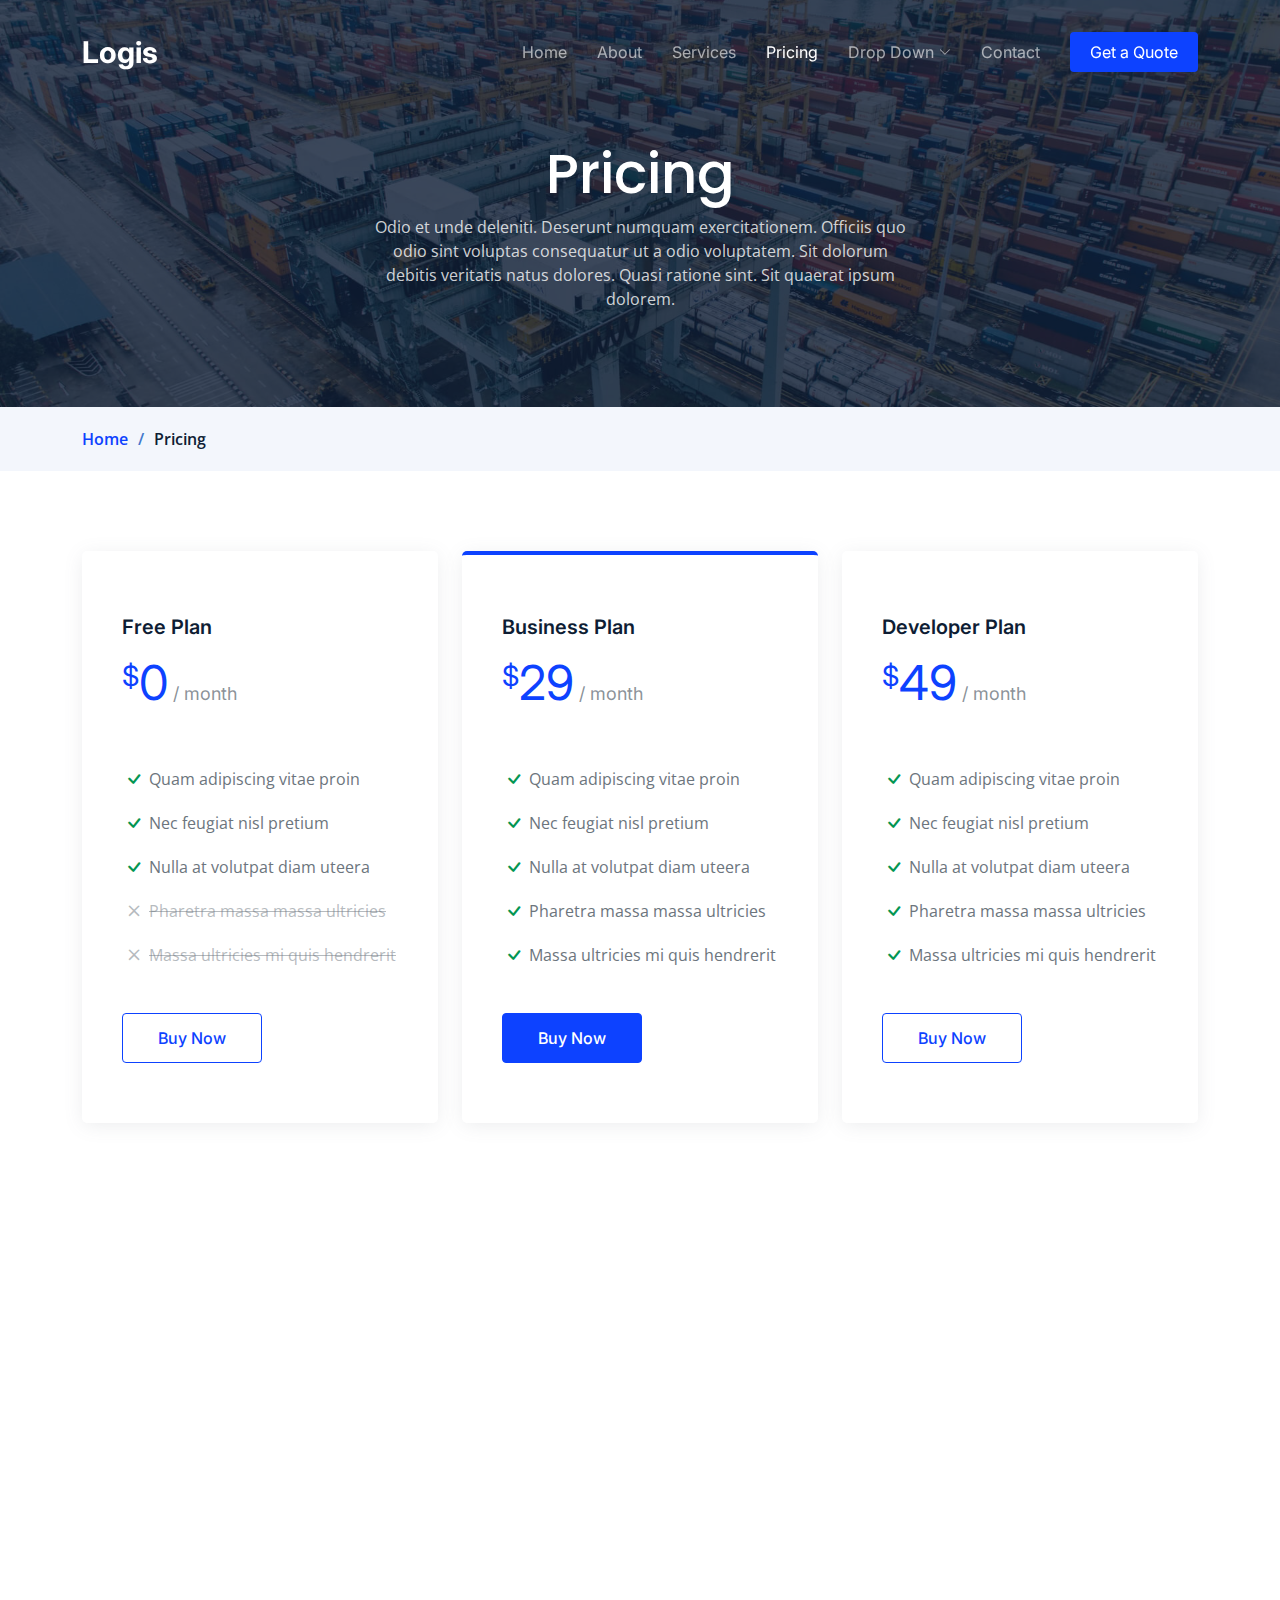
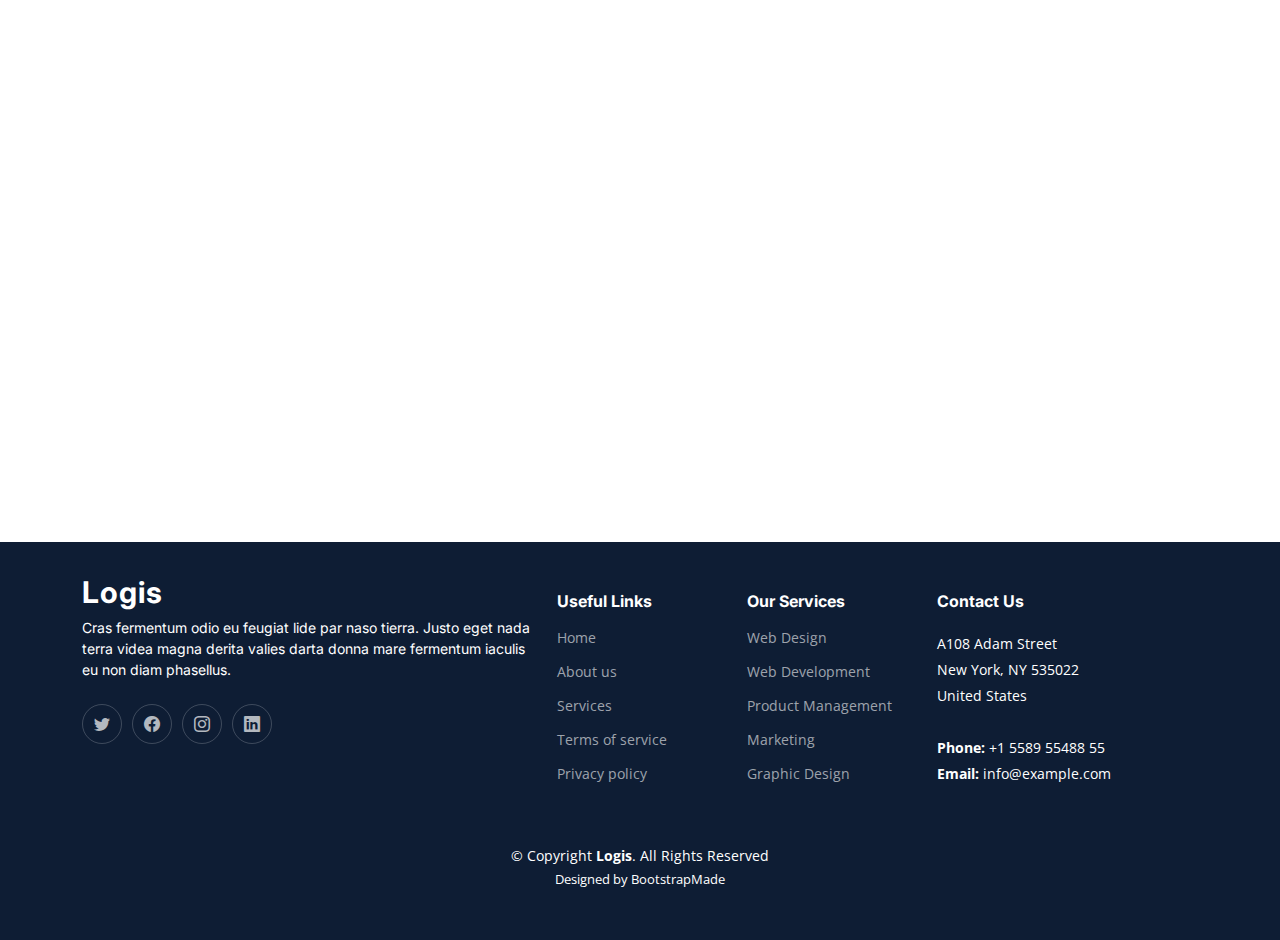
<file: pricing.html>
<!DOCTYPE html>
<html lang="en">

<head>
  <meta charset="utf-8">
  <meta content="width=device-width, initial-scale=1.0" name="viewport">

  <title>Logis Bootstrap Template - Pricing</title>
  <meta content="" name="description">
  <meta content="" name="keywords">

  <!-- Favicons -->
  <link href="assets/img/favicon.png" rel="icon">
  <link href="assets/img/apple-touch-icon.png" rel="apple-touch-icon">

  <!-- Google Fonts -->
  <link rel="preconnect" href="https://fonts.googleapis.com">
  <link rel="preconnect" href="https://fonts.gstatic.com" crossorigin>
  <link href="https://fonts.googleapis.com/css2?family=Open+Sans:ital,wght@0,300;0,400;0,500;0,600;0,700;1,300;1,400;1,600;1,700&family=Poppins:ital,wght@0,300;0,400;0,500;0,600;0,700;1,300;1,400;1,500;1,600;1,700&family=Inter:ital,wght@0,300;0,400;0,500;0,600;0,700;1,300;1,400;1,500;1,600;1,700&display=swap" rel="stylesheet">

  <!-- Vendor CSS Files -->
  <link href="assets/vendor/bootstrap/css/bootstrap.min.css" rel="stylesheet">
  <link href="assets/vendor/bootstrap-icons/bootstrap-icons.css" rel="stylesheet">
  <link href="assets/vendor/fontawesome-free/css/all.min.css" rel="stylesheet">
  <link href="assets/vendor/glightbox/css/glightbox.min.css" rel="stylesheet">
  <link href="assets/vendor/swiper/swiper-bundle.min.css" rel="stylesheet">
  <link href="assets/vendor/aos/aos.css" rel="stylesheet">

  <!-- Template Main CSS File -->
  <link href="assets/css/main.css" rel="stylesheet">

  <!-- =======================================================
  * Template Name: Logis
  * Template URL: https://bootstrapmade.com/logis-bootstrap-logistics-website-template/
  * Updated: Mar 17 2024 with Bootstrap v5.3.3
  * Author: BootstrapMade.com
  * License: https://bootstrapmade.com/license/
  ======================================================== -->
</head>

<body>

  <!-- ======= Header ======= -->
  <header id="header" class="header d-flex align-items-center fixed-top">
    <div class="container-fluid container-xl d-flex align-items-center justify-content-between">

      <a href="index.html" class="logo d-flex align-items-center">
        <!-- Uncomment the line below if you also wish to use an image logo -->
        <!-- <img src="assets/img/logo.png" alt=""> -->
        <h1>Logis</h1>
      </a>

      <i class="mobile-nav-toggle mobile-nav-show bi bi-list"></i>
      <i class="mobile-nav-toggle mobile-nav-hide d-none bi bi-x"></i>
      <nav id="navbar" class="navbar">
        <ul>
          <li><a href="index.html">Home</a></li>
          <li><a href="about.html">About</a></li>
          <li><a href="services.html">Services</a></li>
          <li><a href="pricing.html" class="active">Pricing</a></li>
          <li class="dropdown"><a href="#"><span>Drop Down</span> <i class="bi bi-chevron-down dropdown-indicator"></i></a>
            <ul>
              <li><a href="#">Drop Down 1</a></li>
              <li class="dropdown"><a href="#"><span>Deep Drop Down</span> <i class="bi bi-chevron-down dropdown-indicator"></i></a>
                <ul>
                  <li><a href="#">Deep Drop Down 1</a></li>
                  <li><a href="#">Deep Drop Down 2</a></li>
                  <li><a href="#">Deep Drop Down 3</a></li>
                  <li><a href="#">Deep Drop Down 4</a></li>
                  <li><a href="#">Deep Drop Down 5</a></li>
                </ul>
              </li>
              <li><a href="#">Drop Down 2</a></li>
              <li><a href="#">Drop Down 3</a></li>
              <li><a href="#">Drop Down 4</a></li>
            </ul>
          </li>
          <li><a href="contact.html">Contact</a></li>
          <li><a class="get-a-quote" href="get-a-quote.html">Get a Quote</a></li>
        </ul>
      </nav><!-- .navbar -->

    </div>
  </header><!-- End Header -->
  <!-- End Header -->

  <main id="main">

    <!-- ======= Breadcrumbs ======= -->
    <div class="breadcrumbs">
      <div class="page-header d-flex align-items-center" style="background-image: url('assets/img/page-header.jpg');">
        <div class="container position-relative">
          <div class="row d-flex justify-content-center">
            <div class="col-lg-6 text-center">
              <h2>Pricing</h2>
              <p>Odio et unde deleniti. Deserunt numquam exercitationem. Officiis quo odio sint voluptas consequatur ut a odio voluptatem. Sit dolorum debitis veritatis natus dolores. Quasi ratione sint. Sit quaerat ipsum dolorem.</p>
            </div>
          </div>
        </div>
      </div>
      <nav>
        <div class="container">
          <ol>
            <li><a href="index.html">Home</a></li>
            <li>Pricing</li>
          </ol>
        </div>
      </nav>
    </div><!-- End Breadcrumbs -->

    <!-- ======= Pricing Section ======= -->
    <section id="pricing" class="pricing">
      <div class="container" data-aos="fade-up">

        <div class="row gy-4">

          <div class="col-lg-4" data-aos="fade-up" data-aos-delay="100">
            <div class="pricing-item">
              <h3>Free Plan</h3>
              <h4><sup>$</sup>0<span> / month</span></h4>
              <ul>
                <li><i class="bi bi-check"></i> Quam adipiscing vitae proin</li>
                <li><i class="bi bi-check"></i> Nec feugiat nisl pretium</li>
                <li><i class="bi bi-check"></i> Nulla at volutpat diam uteera</li>
                <li class="na"><i class="bi bi-x"></i> <span>Pharetra massa massa ultricies</span></li>
                <li class="na"><i class="bi bi-x"></i> <span>Massa ultricies mi quis hendrerit</span></li>
              </ul>
              <a href="#" class="buy-btn">Buy Now</a>
            </div>
          </div><!-- End Pricing Item -->

          <div class="col-lg-4" data-aos="fade-up" data-aos-delay="200">
            <div class="pricing-item featured">
              <h3>Business Plan</h3>
              <h4><sup>$</sup>29<span> / month</span></h4>
              <ul>
                <li><i class="bi bi-check"></i> Quam adipiscing vitae proin</li>
                <li><i class="bi bi-check"></i> Nec feugiat nisl pretium</li>
                <li><i class="bi bi-check"></i> Nulla at volutpat diam uteera</li>
                <li><i class="bi bi-check"></i> Pharetra massa massa ultricies</li>
                <li><i class="bi bi-check"></i> Massa ultricies mi quis hendrerit</li>
              </ul>
              <a href="#" class="buy-btn">Buy Now</a>
            </div>
          </div><!-- End Pricing Item -->

          <div class="col-lg-4" data-aos="fade-up" data-aos-delay="300">
            <div class="pricing-item">
              <h3>Developer Plan</h3>
              <h4><sup>$</sup>49<span> / month</span></h4>
              <ul>
                <li><i class="bi bi-check"></i> Quam adipiscing vitae proin</li>
                <li><i class="bi bi-check"></i> Nec feugiat nisl pretium</li>
                <li><i class="bi bi-check"></i> Nulla at volutpat diam uteera</li>
                <li><i class="bi bi-check"></i> Pharetra massa massa ultricies</li>
                <li><i class="bi bi-check"></i> Massa ultricies mi quis hendrerit</li>
              </ul>
              <a href="#" class="buy-btn">Buy Now</a>
            </div>
          </div><!-- End Pricing Item -->

        </div>

      </div>
    </section><!-- End Pricing Section -->

    <!-- ======= Horizontal Pricing Section ======= -->
    <section id="horizontal-pricing" class="horizontal-pricing pt-0">
      <div class="container" data-aos="fade-up">

        <div class="section-header">
          <span>Horizontal Pricing</span>
          <h2>Horizontal Pricing</h2>

        </div>

        <div class="row gy-4 pricing-item" data-aos="fade-up" data-aos-delay="100">
          <div class="col-lg-3 d-flex align-items-center justify-content-center">
            <h3>Free Plan</h3>
          </div>
          <div class="col-lg-3 d-flex align-items-center justify-content-center">
            <h4><sup>$</sup>0<span> / month</span></h4>
          </div>
          <div class="col-lg-3 d-flex align-items-center justify-content-center">
            <ul>
              <li><i class="bi bi-check"></i> Quam adipiscing vitae proin</li>
              <li><i class="bi bi-check"></i> Nulla at volutpat diam uteera</li>
              <li class="na"><i class="bi bi-x"></i> <span>Pharetra massa massa ultricies</span></li>
            </ul>
          </div>
          <div class="col-lg-3 d-flex align-items-center justify-content-center">
            <div class="text-center"><a href="#" class="buy-btn">Buy Now</a></div>
          </div>
        </div><!-- End Pricing Item -->

        <div class="row gy-4 pricing-item featured mt-4" data-aos="fade-up" data-aos-delay="200">
          <div class="col-lg-3 d-flex align-items-center justify-content-center">
            <h3>Business Plan</h3>
          </div>
          <div class="col-lg-3 d-flex align-items-center justify-content-center">
            <h4><sup>$</sup>29<span> / month</span></h4>
          </div>
          <div class="col-lg-3 d-flex align-items-center justify-content-center">
            <ul>
              <li><i class="bi bi-check"></i> Quam adipiscing vitae proin</li>
              <li><i class="bi bi-check"></i> <strong>Nec feugiat nisl pretium</strong></li>
              <li><i class="bi bi-check"></i> Nulla at volutpat diam uteera</li>
            </ul>
          </div>
          <div class="col-lg-3 d-flex align-items-center justify-content-center">
            <div class="text-center"><a href="#" class="buy-btn">Buy Now</a></div>
          </div>
        </div><!-- End Pricing Item -->

        <div class="row gy-4 pricing-item mt-4" data-aos="fade-up" data-aos-delay="300">
          <div class="col-lg-3 d-flex align-items-center justify-content-center">
            <h3>Developer Plan</h3>
          </div>
          <div class="col-lg-3 d-flex align-items-center justify-content-center">
            <h4><sup>$</sup>49<span> / month</span></h4>
          </div>
          <div class="col-lg-3 d-flex align-items-center justify-content-center">
            <ul>
              <li><i class="bi bi-check"></i> Quam adipiscing vitae proin</li>
              <li><i class="bi bi-check"></i> Nec feugiat nisl pretium</li>
              <li><i class="bi bi-check"></i> Nulla at volutpat diam uteera</li>
            </ul>
          </div>
          <div class="col-lg-3 d-flex align-items-center justify-content-center">
            <div class="text-center"><a href="#" class="buy-btn">Buy Now</a></div>
          </div>
        </div><!-- End Pricing Item -->

      </div>
    </section><!-- End Horizontal Pricing Section -->

  </main><!-- End #main -->

  <!-- ======= Footer ======= -->
  <footer id="footer" class="footer">

    <div class="container">
      <div class="row gy-4">
        <div class="col-lg-5 col-md-12 footer-info">
          <a href="index.html" class="logo d-flex align-items-center">
            <span>Logis</span>
          </a>
          <p>Cras fermentum odio eu feugiat lide par naso tierra. Justo eget nada terra videa magna derita valies darta donna mare fermentum iaculis eu non diam phasellus.</p>
          <div class="social-links d-flex mt-4">
            <a href="#" class="twitter"><i class="bi bi-twitter"></i></a>
            <a href="#" class="facebook"><i class="bi bi-facebook"></i></a>
            <a href="#" class="instagram"><i class="bi bi-instagram"></i></a>
            <a href="#" class="linkedin"><i class="bi bi-linkedin"></i></a>
          </div>
        </div>

        <div class="col-lg-2 col-6 footer-links">
          <h4>Useful Links</h4>
          <ul>
            <li><a href="#">Home</a></li>
            <li><a href="#">About us</a></li>
            <li><a href="#">Services</a></li>
            <li><a href="#">Terms of service</a></li>
            <li><a href="#">Privacy policy</a></li>
          </ul>
        </div>

        <div class="col-lg-2 col-6 footer-links">
          <h4>Our Services</h4>
          <ul>
            <li><a href="#">Web Design</a></li>
            <li><a href="#">Web Development</a></li>
            <li><a href="#">Product Management</a></li>
            <li><a href="#">Marketing</a></li>
            <li><a href="#">Graphic Design</a></li>
          </ul>
        </div>

        <div class="col-lg-3 col-md-12 footer-contact text-center text-md-start">
          <h4>Contact Us</h4>
          <p>
            A108 Adam Street <br>
            New York, NY 535022<br>
            United States <br><br>
            <strong>Phone:</strong> +1 5589 55488 55<br>
            <strong>Email:</strong> info@example.com<br>
          </p>

        </div>

      </div>
    </div>

    <div class="container mt-4">
      <div class="copyright">
        &copy; Copyright <strong><span>Logis</span></strong>. All Rights Reserved
      </div>
      <div class="credits">
        <!-- All the links in the footer should remain intact. -->
        <!-- You can delete the links only if you purchased the pro version. -->
        <!-- Licensing information: https://bootstrapmade.com/license/ -->
        <!-- Purchase the pro version with working PHP/AJAX contact form: https://bootstrapmade.com/logis-bootstrap-logistics-website-template/ -->
        Designed by <a href="https://bootstrapmade.com/">BootstrapMade</a>
      </div>
    </div>

  </footer><!-- End Footer -->
  <!-- End Footer -->

  <a href="#" class="scroll-top d-flex align-items-center justify-content-center"><i class="bi bi-arrow-up-short"></i></a>

  <div id="preloader"></div>

  <!-- Vendor JS Files -->
  <script src="assets/vendor/bootstrap/js/bootstrap.bundle.min.js"></script>
  <script src="assets/vendor/purecounter/purecounter_vanilla.js"></script>
  <script src="assets/vendor/glightbox/js/glightbox.min.js"></script>
  <script src="assets/vendor/swiper/swiper-bundle.min.js"></script>
  <script src="assets/vendor/aos/aos.js"></script>
  <script src="assets/vendor/php-email-form/validate.js"></script>

  <!-- Template Main JS File -->
  <script src="assets/js/main.js"></script>

</body>

</html>
</file>
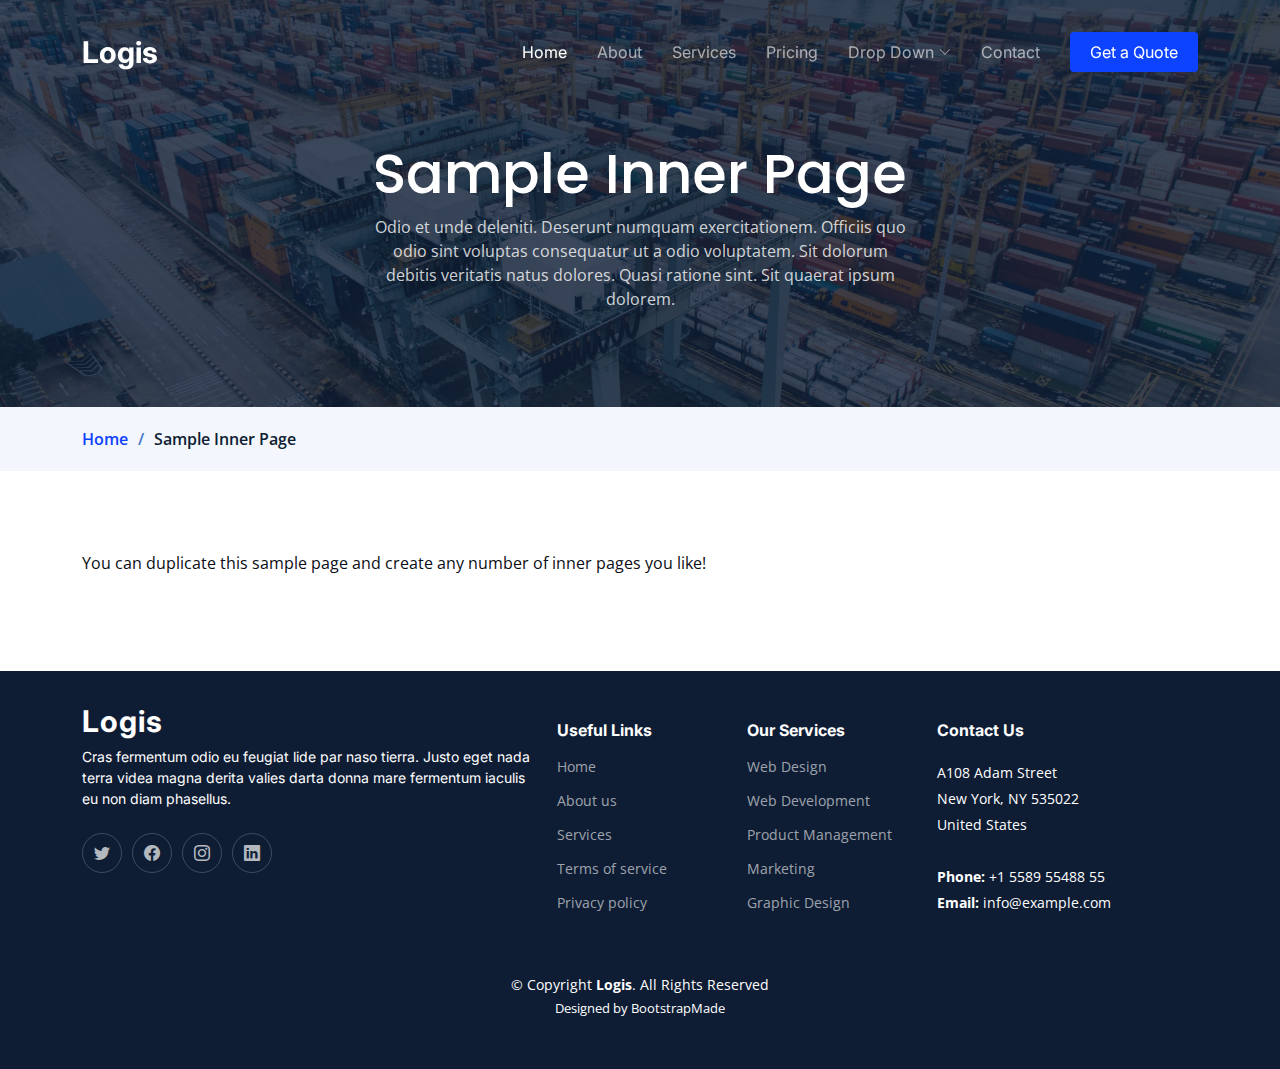
<file: sample-inner-page.html>
<!DOCTYPE html>
<html lang="en">

<head>
  <meta charset="utf-8">
  <meta content="width=device-width, initial-scale=1.0" name="viewport">

  <title>[Template] Sample Inner Page</title>
  <meta content="" name="description">
  <meta content="" name="keywords">

  <!-- Favicons -->
  <link href="assets/img/favicon.png" rel="icon">
  <link href="assets/img/apple-touch-icon.png" rel="apple-touch-icon">

  <!-- Google Fonts -->
  <link rel="preconnect" href="https://fonts.googleapis.com">
  <link rel="preconnect" href="https://fonts.gstatic.com" crossorigin>
  <link href="https://fonts.googleapis.com/css2?family=Open+Sans:ital,wght@0,300;0,400;0,500;0,600;0,700;1,300;1,400;1,600;1,700&family=Poppins:ital,wght@0,300;0,400;0,500;0,600;0,700;1,300;1,400;1,500;1,600;1,700&family=Inter:ital,wght@0,300;0,400;0,500;0,600;0,700;1,300;1,400;1,500;1,600;1,700&display=swap" rel="stylesheet">

  <!-- Vendor CSS Files -->
  <link href="assets/vendor/bootstrap/css/bootstrap.min.css" rel="stylesheet">
  <link href="assets/vendor/bootstrap-icons/bootstrap-icons.css" rel="stylesheet">
  <link href="assets/vendor/fontawesome-free/css/all.min.css" rel="stylesheet">
  <link href="assets/vendor/glightbox/css/glightbox.min.css" rel="stylesheet">
  <link href="assets/vendor/swiper/swiper-bundle.min.css" rel="stylesheet">
  <link href="assets/vendor/aos/aos.css" rel="stylesheet">

  <!-- Template Main CSS File -->
  <link href="assets/css/main.css" rel="stylesheet">

  <!-- =======================================================
  * Template Name: Logis
  * Template URL: https://bootstrapmade.com/logis-bootstrap-logistics-website-template/
  * Updated: Mar 17 2024 with Bootstrap v5.3.3
  * Author: BootstrapMade.com
  * License: https://bootstrapmade.com/license/
  ======================================================== -->
</head>

<body>

  <!-- ======= Header ======= -->
  <header id="header" class="header d-flex align-items-center fixed-top">
    <div class="container-fluid container-xl d-flex align-items-center justify-content-between">

      <a href="index.html" class="logo d-flex align-items-center">
        <!-- Uncomment the line below if you also wish to use an image logo -->
        <!-- <img src="assets/img/logo.png" alt=""> -->
        <h1>Logis</h1>
      </a>

      <i class="mobile-nav-toggle mobile-nav-show bi bi-list"></i>
      <i class="mobile-nav-toggle mobile-nav-hide d-none bi bi-x"></i>
      <nav id="navbar" class="navbar">
        <ul>
          <li><a href="index.html" class="active">Home</a></li>
          <li><a href="about.html">About</a></li>
          <li><a href="services.html">Services</a></li>
          <li><a href="pricing.html">Pricing</a></li>
          <li class="dropdown"><a href="#"><span>Drop Down</span> <i class="bi bi-chevron-down dropdown-indicator"></i></a>
            <ul>
              <li><a href="#">Drop Down 1</a></li>
              <li class="dropdown"><a href="#"><span>Deep Drop Down</span> <i class="bi bi-chevron-down dropdown-indicator"></i></a>
                <ul>
                  <li><a href="#">Deep Drop Down 1</a></li>
                  <li><a href="#">Deep Drop Down 2</a></li>
                  <li><a href="#">Deep Drop Down 3</a></li>
                  <li><a href="#">Deep Drop Down 4</a></li>
                  <li><a href="#">Deep Drop Down 5</a></li>
                </ul>
              </li>
              <li><a href="#">Drop Down 2</a></li>
              <li><a href="#">Drop Down 3</a></li>
              <li><a href="#">Drop Down 4</a></li>
            </ul>
          </li>
          <li><a href="contact.html">Contact</a></li>
          <li><a class="get-a-quote" href="get-a-quote.html">Get a Quote</a></li>
        </ul>
      </nav><!-- .navbar -->

    </div>
  </header><!-- End Header -->
  <!-- End Header -->

  <main id="main">

    <!-- ======= Breadcrumbs ======= -->
    <div class="breadcrumbs">
      <div class="page-header d-flex align-items-center" style="background-image: url('assets/img/page-header.jpg');">
        <div class="container position-relative">
          <div class="row d-flex justify-content-center">
            <div class="col-lg-6 text-center">
              <h2>Sample Inner Page</h2>
              <p>Odio et unde deleniti. Deserunt numquam exercitationem. Officiis quo odio sint voluptas consequatur ut a odio voluptatem. Sit dolorum debitis veritatis natus dolores. Quasi ratione sint. Sit quaerat ipsum dolorem.</p>
            </div>
          </div>
        </div>
      </div>
      <nav>
        <div class="container">
          <ol>
            <li><a href="index.html">Home</a></li>
            <li>Sample Inner Page</li>
          </ol>
        </div>
      </nav>
    </div><!-- End Breadcrumbs -->

    <section class="sample-page">
      <div class="container" data-aos="fade-up">
        <p>
          You can duplicate this sample page and create any number of inner pages you like!
        </p>
      </div>
    </section>

  </main><!-- End #main -->

  <!-- ======= Footer ======= -->
  <footer id="footer" class="footer">

    <div class="container">
      <div class="row gy-4">
        <div class="col-lg-5 col-md-12 footer-info">
          <a href="index.html" class="logo d-flex align-items-center">
            <span>Logis</span>
          </a>
          <p>Cras fermentum odio eu feugiat lide par naso tierra. Justo eget nada terra videa magna derita valies darta donna mare fermentum iaculis eu non diam phasellus.</p>
          <div class="social-links d-flex mt-4">
            <a href="#" class="twitter"><i class="bi bi-twitter"></i></a>
            <a href="#" class="facebook"><i class="bi bi-facebook"></i></a>
            <a href="#" class="instagram"><i class="bi bi-instagram"></i></a>
            <a href="#" class="linkedin"><i class="bi bi-linkedin"></i></a>
          </div>
        </div>

        <div class="col-lg-2 col-6 footer-links">
          <h4>Useful Links</h4>
          <ul>
            <li><a href="#">Home</a></li>
            <li><a href="#">About us</a></li>
            <li><a href="#">Services</a></li>
            <li><a href="#">Terms of service</a></li>
            <li><a href="#">Privacy policy</a></li>
          </ul>
        </div>

        <div class="col-lg-2 col-6 footer-links">
          <h4>Our Services</h4>
          <ul>
            <li><a href="#">Web Design</a></li>
            <li><a href="#">Web Development</a></li>
            <li><a href="#">Product Management</a></li>
            <li><a href="#">Marketing</a></li>
            <li><a href="#">Graphic Design</a></li>
          </ul>
        </div>

        <div class="col-lg-3 col-md-12 footer-contact text-center text-md-start">
          <h4>Contact Us</h4>
          <p>
            A108 Adam Street <br>
            New York, NY 535022<br>
            United States <br><br>
            <strong>Phone:</strong> +1 5589 55488 55<br>
            <strong>Email:</strong> info@example.com<br>
          </p>

        </div>

      </div>
    </div>

    <div class="container mt-4">
      <div class="copyright">
        &copy; Copyright <strong><span>Logis</span></strong>. All Rights Reserved
      </div>
      <div class="credits">
        <!-- All the links in the footer should remain intact. -->
        <!-- You can delete the links only if you purchased the pro version. -->
        <!-- Licensing information: https://bootstrapmade.com/license/ -->
        <!-- Purchase the pro version with working PHP/AJAX contact form: https://bootstrapmade.com/logis-bootstrap-logistics-website-template/ -->
        Designed by <a href="https://bootstrapmade.com/">BootstrapMade</a>
      </div>
    </div>

  </footer><!-- End Footer -->
  <!-- End Footer -->

  <a href="#" class="scroll-top d-flex align-items-center justify-content-center"><i class="bi bi-arrow-up-short"></i></a>

  <div id="preloader"></div>

  <!-- Vendor JS Files -->
  <script src="assets/vendor/bootstrap/js/bootstrap.bundle.min.js"></script>
  <script src="assets/vendor/purecounter/purecounter_vanilla.js"></script>
  <script src="assets/vendor/glightbox/js/glightbox.min.js"></script>
  <script src="assets/vendor/swiper/swiper-bundle.min.js"></script>
  <script src="assets/vendor/aos/aos.js"></script>
  <script src="assets/vendor/php-email-form/validate.js"></script>

  <!-- Template Main JS File -->
  <script src="assets/js/main.js"></script>

</body>

</html>
</file>
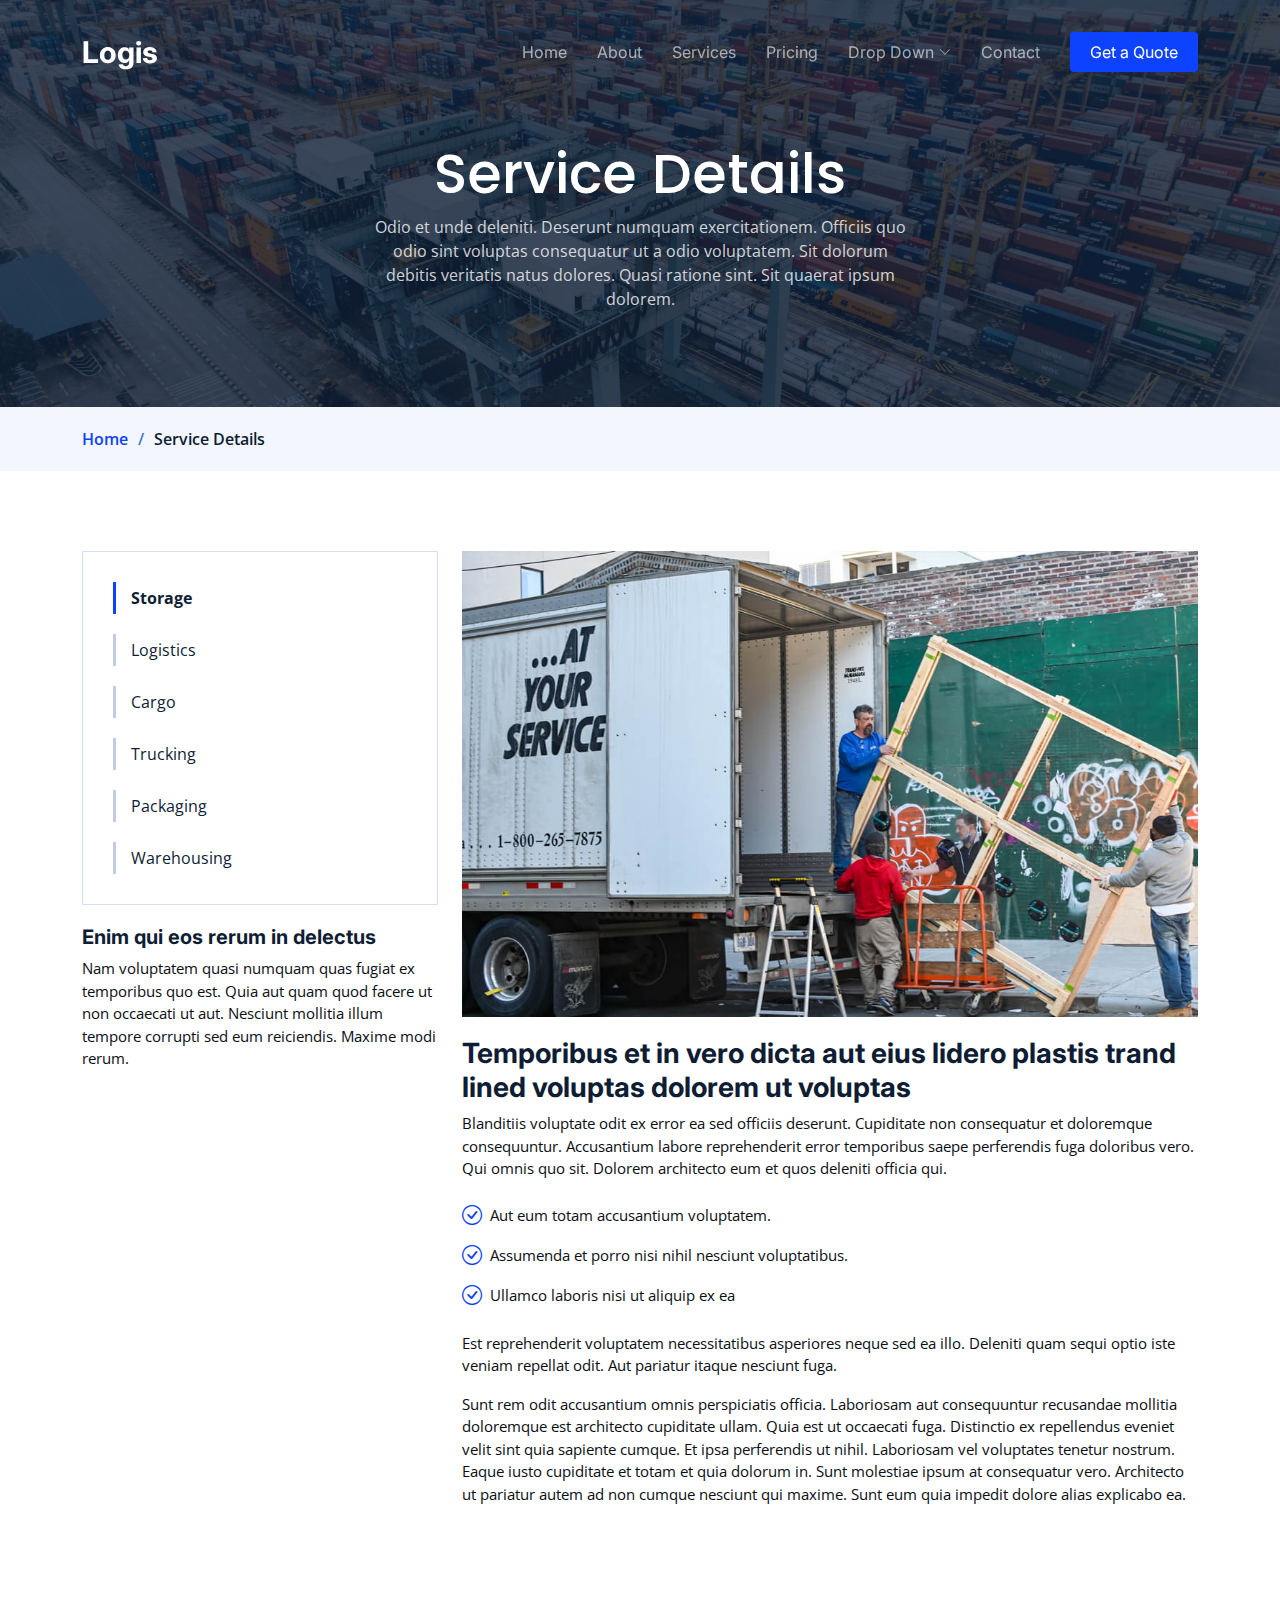
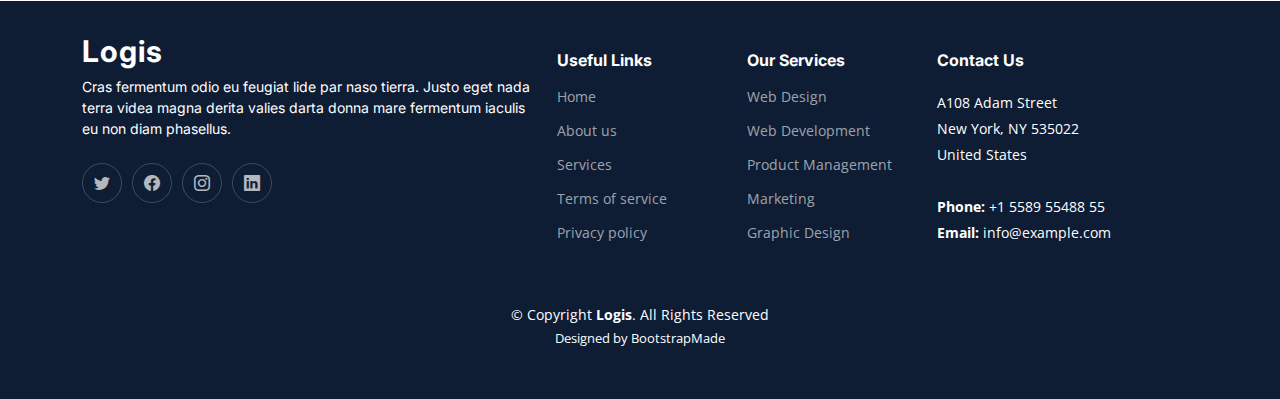
<file: service-details.html>
<!DOCTYPE html>
<html lang="en">

<head>
  <meta charset="utf-8">
  <meta content="width=device-width, initial-scale=1.0" name="viewport">

  <title>Logis Bootstrap Template - Service Details</title>
  <meta content="" name="description">
  <meta content="" name="keywords">

  <!-- Favicons -->
  <link href="assets/img/favicon.png" rel="icon">
  <link href="assets/img/apple-touch-icon.png" rel="apple-touch-icon">

  <!-- Google Fonts -->
  <link rel="preconnect" href="https://fonts.googleapis.com">
  <link rel="preconnect" href="https://fonts.gstatic.com" crossorigin>
  <link href="https://fonts.googleapis.com/css2?family=Open+Sans:ital,wght@0,300;0,400;0,500;0,600;0,700;1,300;1,400;1,600;1,700&family=Poppins:ital,wght@0,300;0,400;0,500;0,600;0,700;1,300;1,400;1,500;1,600;1,700&family=Inter:ital,wght@0,300;0,400;0,500;0,600;0,700;1,300;1,400;1,500;1,600;1,700&display=swap" rel="stylesheet">

  <!-- Vendor CSS Files -->
  <link href="assets/vendor/bootstrap/css/bootstrap.min.css" rel="stylesheet">
  <link href="assets/vendor/bootstrap-icons/bootstrap-icons.css" rel="stylesheet">
  <link href="assets/vendor/fontawesome-free/css/all.min.css" rel="stylesheet">
  <link href="assets/vendor/glightbox/css/glightbox.min.css" rel="stylesheet">
  <link href="assets/vendor/swiper/swiper-bundle.min.css" rel="stylesheet">
  <link href="assets/vendor/aos/aos.css" rel="stylesheet">

  <!-- Template Main CSS File -->
  <link href="assets/css/main.css" rel="stylesheet">

  <!-- =======================================================
  * Template Name: Logis
  * Template URL: https://bootstrapmade.com/logis-bootstrap-logistics-website-template/
  * Updated: Mar 17 2024 with Bootstrap v5.3.3
  * Author: BootstrapMade.com
  * License: https://bootstrapmade.com/license/
  ======================================================== -->
</head>

<body>

  <!-- ======= Header ======= -->
  <header id="header" class="header d-flex align-items-center fixed-top">
    <div class="container-fluid container-xl d-flex align-items-center justify-content-between">

      <a href="index.html" class="logo d-flex align-items-center">
        <!-- Uncomment the line below if you also wish to use an image logo -->
        <!-- <img src="assets/img/logo.png" alt=""> -->
        <h1>Logis</h1>
      </a>

      <i class="mobile-nav-toggle mobile-nav-show bi bi-list"></i>
      <i class="mobile-nav-toggle mobile-nav-hide d-none bi bi-x"></i>
      <nav id="navbar" class="navbar">
        <ul>
          <li><a href="index.html">Home</a></li>
          <li><a href="about.html">About</a></li>
          <li><a href="services.html">Services</a></li>
          <li><a href="pricing.html">Pricing</a></li>
          <li class="dropdown"><a href="#"><span>Drop Down</span> <i class="bi bi-chevron-down dropdown-indicator"></i></a>
            <ul>
              <li><a href="#">Drop Down 1</a></li>
              <li class="dropdown"><a href="#"><span>Deep Drop Down</span> <i class="bi bi-chevron-down dropdown-indicator"></i></a>
                <ul>
                  <li><a href="#">Deep Drop Down 1</a></li>
                  <li><a href="#">Deep Drop Down 2</a></li>
                  <li><a href="#">Deep Drop Down 3</a></li>
                  <li><a href="#">Deep Drop Down 4</a></li>
                  <li><a href="#">Deep Drop Down 5</a></li>
                </ul>
              </li>
              <li><a href="#">Drop Down 2</a></li>
              <li><a href="#">Drop Down 3</a></li>
              <li><a href="#">Drop Down 4</a></li>
            </ul>
          </li>
          <li><a href="contact.html">Contact</a></li>
          <li><a class="get-a-quote" href="get-a-quote.html">Get a Quote</a></li>
        </ul>
      </nav><!-- .navbar -->

    </div>
  </header><!-- End Header -->
  <!-- End Header -->

  <main id="main">

    <!-- ======= Breadcrumbs ======= -->
    <div class="breadcrumbs">
      <div class="page-header d-flex align-items-center" style="background-image: url('assets/img/page-header.jpg');">
        <div class="container position-relative">
          <div class="row d-flex justify-content-center">
            <div class="col-lg-6 text-center">
              <h2>Service Details</h2>
              <p>Odio et unde deleniti. Deserunt numquam exercitationem. Officiis quo odio sint voluptas consequatur ut a odio voluptatem. Sit dolorum debitis veritatis natus dolores. Quasi ratione sint. Sit quaerat ipsum dolorem.</p>
            </div>
          </div>
        </div>
      </div>
      <nav>
        <div class="container">
          <ol>
            <li><a href="index.html">Home</a></li>
            <li>Service Details</li>
          </ol>
        </div>
      </nav>
    </div><!-- End Breadcrumbs -->

    <!-- ======= Service Details Section ======= -->
    <section id="service-details" class="service-details">
      <div class="container" data-aos="fade-up">

        <div class="row gy-4">

          <div class="col-lg-4">
            <div class="services-list">
              <a href="#" class="active">Storage</a>
              <a href="#">Logistics</a>
              <a href="#">Cargo</a>
              <a href="#">Trucking</a>
              <a href="#">Packaging</a>
              <a href="#">Warehousing</a>
            </div>

            <h4>Enim qui eos rerum in delectus</h4>
            <p>Nam voluptatem quasi numquam quas fugiat ex temporibus quo est. Quia aut quam quod facere ut non occaecati ut aut. Nesciunt mollitia illum tempore corrupti sed eum reiciendis. Maxime modi rerum.</p>
          </div>

          <div class="col-lg-8">
            <img src="assets/img/service-details.jpg" alt="" class="img-fluid services-img">
            <h3>Temporibus et in vero dicta aut eius lidero plastis trand lined voluptas dolorem ut voluptas</h3>
            <p>
              Blanditiis voluptate odit ex error ea sed officiis deserunt. Cupiditate non consequatur et doloremque consequuntur. Accusantium labore reprehenderit error temporibus saepe perferendis fuga doloribus vero. Qui omnis quo sit. Dolorem architecto eum et quos deleniti officia qui.
            </p>
            <ul>
              <li><i class="bi bi-check-circle"></i> <span>Aut eum totam accusantium voluptatem.</span></li>
              <li><i class="bi bi-check-circle"></i> <span>Assumenda et porro nisi nihil nesciunt voluptatibus.</span></li>
              <li><i class="bi bi-check-circle"></i> <span>Ullamco laboris nisi ut aliquip ex ea</span></li>
            </ul>
            <p>
              Est reprehenderit voluptatem necessitatibus asperiores neque sed ea illo. Deleniti quam sequi optio iste veniam repellat odit. Aut pariatur itaque nesciunt fuga.
            </p>
            <p>
              Sunt rem odit accusantium omnis perspiciatis officia. Laboriosam aut consequuntur recusandae mollitia doloremque est architecto cupiditate ullam. Quia est ut occaecati fuga. Distinctio ex repellendus eveniet velit sint quia sapiente cumque. Et ipsa perferendis ut nihil. Laboriosam vel voluptates tenetur nostrum. Eaque iusto cupiditate et totam et quia dolorum in. Sunt molestiae ipsum at consequatur vero. Architecto ut pariatur autem ad non cumque nesciunt qui maxime. Sunt eum quia impedit dolore alias explicabo ea.
            </p>
          </div>

        </div>

      </div>
    </section><!-- End Service Details Section -->

  </main><!-- End #main -->

  <!-- ======= Footer ======= -->
  <footer id="footer" class="footer">

    <div class="container">
      <div class="row gy-4">
        <div class="col-lg-5 col-md-12 footer-info">
          <a href="index.html" class="logo d-flex align-items-center">
            <span>Logis</span>
          </a>
          <p>Cras fermentum odio eu feugiat lide par naso tierra. Justo eget nada terra videa magna derita valies darta donna mare fermentum iaculis eu non diam phasellus.</p>
          <div class="social-links d-flex mt-4">
            <a href="#" class="twitter"><i class="bi bi-twitter"></i></a>
            <a href="#" class="facebook"><i class="bi bi-facebook"></i></a>
            <a href="#" class="instagram"><i class="bi bi-instagram"></i></a>
            <a href="#" class="linkedin"><i class="bi bi-linkedin"></i></a>
          </div>
        </div>

        <div class="col-lg-2 col-6 footer-links">
          <h4>Useful Links</h4>
          <ul>
            <li><a href="#">Home</a></li>
            <li><a href="#">About us</a></li>
            <li><a href="#">Services</a></li>
            <li><a href="#">Terms of service</a></li>
            <li><a href="#">Privacy policy</a></li>
          </ul>
        </div>

        <div class="col-lg-2 col-6 footer-links">
          <h4>Our Services</h4>
          <ul>
            <li><a href="#">Web Design</a></li>
            <li><a href="#">Web Development</a></li>
            <li><a href="#">Product Management</a></li>
            <li><a href="#">Marketing</a></li>
            <li><a href="#">Graphic Design</a></li>
          </ul>
        </div>

        <div class="col-lg-3 col-md-12 footer-contact text-center text-md-start">
          <h4>Contact Us</h4>
          <p>
            A108 Adam Street <br>
            New York, NY 535022<br>
            United States <br><br>
            <strong>Phone:</strong> +1 5589 55488 55<br>
            <strong>Email:</strong> info@example.com<br>
          </p>

        </div>

      </div>
    </div>

    <div class="container mt-4">
      <div class="copyright">
        &copy; Copyright <strong><span>Logis</span></strong>. All Rights Reserved
      </div>
      <div class="credits">
        <!-- All the links in the footer should remain intact. -->
        <!-- You can delete the links only if you purchased the pro version. -->
        <!-- Licensing information: https://bootstrapmade.com/license/ -->
        <!-- Purchase the pro version with working PHP/AJAX contact form: https://bootstrapmade.com/logis-bootstrap-logistics-website-template/ -->
        Designed by <a href="https://bootstrapmade.com/">BootstrapMade</a>
      </div>
    </div>

  </footer><!-- End Footer -->
  <!-- End Footer -->

  <a href="#" class="scroll-top d-flex align-items-center justify-content-center"><i class="bi bi-arrow-up-short"></i></a>

  <div id="preloader"></div>

  <!-- Vendor JS Files -->
  <script src="assets/vendor/bootstrap/js/bootstrap.bundle.min.js"></script>
  <script src="assets/vendor/purecounter/purecounter_vanilla.js"></script>
  <script src="assets/vendor/glightbox/js/glightbox.min.js"></script>
  <script src="assets/vendor/swiper/swiper-bundle.min.js"></script>
  <script src="assets/vendor/aos/aos.js"></script>
  <script src="assets/vendor/php-email-form/validate.js"></script>

  <!-- Template Main JS File -->
  <script src="assets/js/main.js"></script>

</body>

</html>
</file>
<file: assets/css/main.css>
/**
* Template Name: Logis
* Template URL: https://bootstrapmade.com/logis-bootstrap-logistics-website-template/
* Updated: Mar 17 2024 with Bootstrap v5.3.3
* Author: BootstrapMade.com
* License: https://bootstrapmade.com/license/
*/

/*--------------------------------------------------------------
# Set main reusable colors and fonts using CSS variables
# Learn more about CSS variables at https://developer.mozilla.org/en-US/docs/Web/CSS/Using_CSS_custom_properties
--------------------------------------------------------------*/
/* Fonts */
:root {
  --font-default: "Open Sans", system-ui, -apple-system, "Segoe UI", Roboto, "Helvetica Neue", Arial, "Noto Sans", "Liberation Sans", sans-serif, "Apple Color Emoji", "Segoe UI Emoji", "Segoe UI Symbol", "Noto Color Emoji";
  --font-primary: "Inter", sans-serif;
  --font-secondary: "Poppins", sans-serif;
}

/* Colors */
:root {
  --color-default: #0a0d13;
  --color-primary: #0d42ff;
  --color-secondary: #0e1d34;
}

/* Smooth scroll behavior */
:root {
  scroll-behavior: smooth;
}

/*--------------------------------------------------------------
# General
--------------------------------------------------------------*/
body {
  font-family: var(--font-default);
  color: var(--color-default);
}

a {
  color: var(--color-primary);
  text-decoration: none;
}

a:hover {
  color: #406aff;
  text-decoration: none;
}

h1,
h2,
h3,
h4,
h5,
h6 {
  font-family: var(--font-primary);
}

/*--------------------------------------------------------------
# Sections & Section Header
--------------------------------------------------------------*/
section {
  padding: 80px 0;
  overflow: hidden;
}

.section-header {
  text-align: center;
  padding: 30px 0;
  position: relative;
}

.section-header h2 {
  font-size: 32px;
  font-weight: 700;
  text-transform: uppercase;
  margin-bottom: 20px;
  padding-bottom: 0;
  color: #001973;
  position: relative;
  z-index: 2;
  margin-bottom: 20px;
  padding-bottom: 20px;
  position: relative;
}

.section-header h2:after {
  content: "";
  position: absolute;
  display: block;
  width: 50px;
  height: 3px;
  background: var(--color-primary);
  left: 0;
  right: 0;
  bottom: 0;
  margin: auto;
}

.section-header span {
  position: absolute;
  top: 46px;
  color: rgba(14, 29, 52, 0.06);
  left: 0;
  right: 0;
  z-index: 1;
  font-weight: 700;
  font-size: 56px;
  text-transform: uppercase;
  line-height: 0;
}

.section-header p {
  margin-bottom: 0;
  position: relative;
  z-index: 2;
}

@media (max-width: 640px) {
  .section-header h2 {
    font-size: 28px;
    margin-bottom: 15px;
  }

  .section-header span {
    font-size: 38px;
  }
}

/*--------------------------------------------------------------
# Breadcrumbs
--------------------------------------------------------------*/
.breadcrumbs .page-header {
  padding: 140px 0 80px 0;
  position: relative;
  background-size: cover;
  background-position: center;
  background-repeat: no-repeat;
}

.breadcrumbs .page-header:before {
  content: "";
  background-color: rgba(14, 29, 52, 0.8);
  position: absolute;
  inset: 0;
}

.breadcrumbs .page-header h2 {
  font-size: 56px;
  font-weight: 500;
  color: #fff;
  font-family: var(--font-secondary);
}

.breadcrumbs .page-header p {
  color: rgba(255, 255, 255, 0.8);
}

.breadcrumbs nav {
  background-color: #f3f6fc;
  padding: 20px 0;
}

.breadcrumbs nav ol {
  display: flex;
  flex-wrap: wrap;
  list-style: none;
  margin: 0;
  padding: 0;
  font-size: 16px;
  font-weight: 600;
  color: var(--color-secondary);
}

.breadcrumbs nav ol a {
  color: var(--color-primary);
  transition: 0.3s;
}

.breadcrumbs nav ol a:hover {
  text-decoration: underline;
}

.breadcrumbs nav ol li+li {
  padding-left: 10px;
}

.breadcrumbs nav ol li+li::before {
  display: inline-block;
  padding-right: 10px;
  color: #4278cc;
  content: "/";
}

/*--------------------------------------------------------------
# Scroll top button
--------------------------------------------------------------*/
.scroll-top {
  position: fixed;
  visibility: hidden;
  opacity: 0;
  right: 15px;
  bottom: 15px;
  z-index: 99999;
  background: var(--color-primary);
  width: 40px;
  height: 40px;
  border-radius: 4px;
  transition: all 0.4s;
}

.scroll-top i {
  font-size: 24px;
  color: #fff;
  line-height: 0;
}

.scroll-top:hover {
  background: rgba(13, 66, 255, 0.8);
  color: #fff;
}

.scroll-top.active {
  visibility: visible;
  opacity: 1;
}

/*--------------------------------------------------------------
# Preloader
--------------------------------------------------------------*/
#preloader {
  position: fixed;
  inset: 0;
  z-index: 9999;
  overflow: hidden;
  background: #fff;
  transition: all 0.6s ease-out;
  width: 100%;
  height: 100vh;
}

#preloader:before,
#preloader:after {
  content: "";
  position: absolute;
  border: 4px solid var(--color-primary);
  border-radius: 50%;
  animation: animate-preloader 2s cubic-bezier(0, 0.2, 0.8, 1) infinite;
}

#preloader:after {
  animation-delay: -0.5s;
}

@keyframes animate-preloader {
  0% {
    width: 10px;
    height: 10px;
    top: calc(50% - 5px);
    left: calc(50% - 5px);
    opacity: 1;
  }

  100% {
    width: 72px;
    height: 72px;
    top: calc(50% - 36px);
    left: calc(50% - 36px);
    opacity: 0;
  }
}

/*--------------------------------------------------------------
# Disable aos animation delay on mobile devices
--------------------------------------------------------------*/
@media screen and (max-width: 768px) {
  [data-aos-delay] {
    transition-delay: 0 !important;
  }
}

/*--------------------------------------------------------------
# Header
--------------------------------------------------------------*/
.header {
  transition: all 0.5s;
  z-index: 997;
  padding: 30px 0;
}

.header.sticked {
  background: rgba(14, 29, 52, 0.9);
  padding: 15px 0;
  box-shadow: 0px 2px 20px rgba(14, 29, 52, 0.1);
}

.header .logo img {
  max-height: 40px;
  margin-right: 6px;
}

.header .logo h1 {
  font-size: 30px;
  margin: 0;
  font-weight: 700;
  color: #fff;
  font-family: var(--font-primary);
}

/*--------------------------------------------------------------
# Desktop Navigation
--------------------------------------------------------------*/
@media (min-width: 1280px) {
  .navbar {
    padding: 0;
  }

  .navbar ul {
    margin: 0;
    padding: 0;
    display: flex;
    list-style: none;
    align-items: center;
  }

  .navbar li {
    position: relative;
  }

  .navbar a,
  .navbar a:focus {
    display: flex;
    align-items: center;
    justify-content: space-between;
    padding: 10px 0 10px 30px;
    font-family: var(--font-primary);
    font-size: 16px;
    font-weight: 400;
    color: rgba(255, 255, 255, 0.6);
    white-space: nowrap;
    transition: 0.3s;
  }

  .navbar a i,
  .navbar a:focus i {
    font-size: 12px;
    line-height: 0;
    margin-left: 5px;
  }

  .navbar a:hover,
  .navbar .active,
  .navbar .active:focus,
  .navbar li:hover>a {
    color: #fff;
  }

  .navbar .get-a-quote,
  .navbar .get-a-quote:focus {
    background: var(--color-primary);
    padding: 8px 20px;
    margin-left: 30px;
    border-radius: 4px;
    color: #fff;
  }

  .navbar .get-a-quote:hover,
  .navbar .get-a-quote:focus:hover {
    color: #fff;
    background: #2756ff;
  }

  .navbar .dropdown ul {
    display: block;
    position: absolute;
    left: 14px;
    top: calc(100% + 30px);
    margin: 0;
    padding: 10px 0;
    z-index: 99;
    opacity: 0;
    visibility: hidden;
    background: #fff;
    box-shadow: 0px 0px 30px rgba(127, 137, 161, 0.25);
    transition: 0.3s;
    border-radius: 4px;
  }

  .navbar .dropdown ul li {
    min-width: 200px;
  }

  .navbar .dropdown ul a {
    padding: 10px 20px;
    font-size: 15px;
    text-transform: none;
    font-weight: 400;
    color: var(--color-secondary);
  }

  .navbar .dropdown ul a i {
    font-size: 12px;
  }

  .navbar .dropdown ul a:hover,
  .navbar .dropdown ul .active:hover,
  .navbar .dropdown ul li:hover>a {
    color: var(--color-primary);
  }

  .navbar .dropdown:hover>ul {
    opacity: 1;
    top: 100%;
    visibility: visible;
  }

  .navbar .dropdown .dropdown ul {
    top: 0;
    left: calc(100% - 30px);
    visibility: hidden;
  }

  .navbar .dropdown .dropdown:hover>ul {
    opacity: 1;
    top: 0;
    left: 100%;
    visibility: visible;
  }
}

@media (min-width: 1280px) and (max-width: 1366px) {
  .navbar .dropdown .dropdown ul {
    left: -90%;
  }

  .navbar .dropdown .dropdown:hover>ul {
    left: -100%;
  }
}

@media (min-width: 1280px) {

  .mobile-nav-show,
  .mobile-nav-hide {
    display: none;
  }
}

/*--------------------------------------------------------------
# Mobile Navigation
--------------------------------------------------------------*/
@media (max-width: 1279px) {
  .navbar {
    position: fixed;
    top: 0;
    right: -100%;
    width: 100%;
    max-width: 400px;
    bottom: 0;
    transition: 0.3s;
    z-index: 9997;
  }

  .navbar ul {
    position: absolute;
    inset: 0;
    padding: 50px 0 10px 0;
    margin: 0;
    background: rgba(14, 29, 52, 0.9);
    overflow-y: auto;
    transition: 0.3s;
    z-index: 9998;
  }

  .navbar a,
  .navbar a:focus {
    display: flex;
    align-items: center;
    justify-content: space-between;
    padding: 12px 20px;
    font-family: var(--font-primary);
    font-size: 16px;
    font-weight: 500;
    color: rgba(255, 255, 255, 0.7);
    white-space: nowrap;
    transition: 0.3s;
  }

  .navbar a i,
  .navbar a:focus i {
    font-size: 12px;
    line-height: 0;
    margin-left: 5px;
  }

  .navbar a:hover,
  .navbar .active,
  .navbar .active:focus,
  .navbar li:hover>a {
    color: #fff;
  }

  .navbar .get-a-quote,
  .navbar .get-a-quote:focus {
    background: var(--color-primary);
    padding: 8px 20px;
    border-radius: 4px;
    margin: 15px;
    color: #fff;
  }

  .navbar .get-a-quote:hover,
  .navbar .get-a-quote:focus:hover {
    color: #fff;
    background: rgba(13, 66, 255, 0.8);
  }

  .navbar .dropdown ul,
  .navbar .dropdown .dropdown ul {
    position: static;
    display: none;
    padding: 10px 0;
    margin: 10px 20px;
    transition: all 0.5s ease-in-out;
    border: 1px solid #19335c;
  }

  .navbar .dropdown>.dropdown-active,
  .navbar .dropdown .dropdown>.dropdown-active {
    display: block;
  }

  .mobile-nav-show {
    color: #fff;
    font-size: 28px;
    cursor: pointer;
    line-height: 0;
    transition: 0.5s;
    z-index: 9999;
    margin-right: 10px;
  }

  .mobile-nav-hide {
    color: #fff;
    font-size: 32px;
    cursor: pointer;
    line-height: 0;
    transition: 0.5s;
    position: fixed;
    right: 20px;
    top: 20px;
    z-index: 9999;
  }

  .mobile-nav-active {
    overflow: hidden;
  }

  .mobile-nav-active .navbar {
    right: 0;
  }

  .mobile-nav-active .navbar:before {
    content: "";
    position: fixed;
    inset: 0;
    background: rgba(14, 29, 52, 0.8);
    z-index: 9996;
  }
}

/*--------------------------------------------------------------
# Featured Services Section
--------------------------------------------------------------*/
.featured-services .service-item {
  position: relative;
  height: 100%;
  margin-bottom: 20px;
}

.featured-services .service-item .icon {
  margin-right: 20px;
}

.featured-services .service-item .icon i {
  color: #001f8d;
  font-size: 48px;
  transition: 0.3s;
}

.featured-services .service-item:hover .icon {
  background: #1a1a1a;
}

.featured-services .service-item:hover .icon i {
  color: var(--color-primary);
}

.featured-services .service-item .title {
  font-weight: 700;
  margin-bottom: 10px;
  font-size: 20px;
  color: var(--color-secondary);
  transition: 0.3s;
}

.featured-services .service-item .description {
  font-size: 15px;
  color: #132848;
  margin-bottom: 10px;
}

.featured-services .service-item .readmore {
  display: flex;
  align-items: center;
  color: var(--color-secondary);
  transition: 0.3s;
  font-weight: 700;
  font-size: 14px;
}

.featured-services .service-item .readmore i {
  margin-left: 8px;
}

.featured-services .service-item:hover .title,
.featured-services .service-item:hover .readmore,
.featured-services .service-item:hover .icon i {
  color: var(--color-primary);
}

/*--------------------------------------------------------------
# About Us Section
--------------------------------------------------------------*/
.about .content h3 {
  font-weight: 700;
  font-size: 32px;
  font-family: var(--font-secondary);
  color: #001f8d;
}

.about .content ul {
  list-style: none;
  padding: 0;
}

.about .content ul li {
  display: flex;
  align-items: flex-start;
  margin-top: 40px;
}

.about .content ul i {
  flex-shrink: 0;
  font-size: 48px;
  color: var(--color-primary);
  margin-right: 20px;
  line-height: 0;
}

.about .content ul h5 {
  font-size: 18px;
  font-weight: 700;
  color: #19335c;
}

.about .content ul p {
  font-size: 15px;
}

.about .content p:last-child {
  margin-bottom: 0;
}

.about .play-btn {
  width: 94px;
  height: 94px;
  background: radial-gradient(var(--color-primary) 50%, rgba(13, 66, 255, 0.4) 52%);
  border-radius: 50%;
  display: block;
  position: absolute;
  left: calc(50% - 47px);
  top: calc(50% - 47px);
  overflow: hidden;
}

.about .play-btn:before {
  content: "";
  position: absolute;
  width: 120px;
  height: 120px;
  animation-delay: 0s;
  animation: pulsate-btn 2s;
  animation-direction: forwards;
  animation-iteration-count: infinite;
  animation-timing-function: steps;
  opacity: 1;
  border-radius: 50%;
  border: 5px solid rgba(13, 66, 255, 0.7);
  top: -15%;
  left: -15%;
  background: rgba(198, 16, 0, 0);
}

.about .play-btn:after {
  content: "";
  position: absolute;
  left: 50%;
  top: 50%;
  transform: translateX(-40%) translateY(-50%);
  width: 0;
  height: 0;
  border-top: 10px solid transparent;
  border-bottom: 10px solid transparent;
  border-left: 15px solid #fff;
  z-index: 100;
  transition: all 400ms cubic-bezier(0.55, 0.055, 0.675, 0.19);
}

.about .play-btn:hover:before {
  content: "";
  position: absolute;
  left: 50%;
  top: 50%;
  transform: translateX(-40%) translateY(-50%);
  width: 0;
  height: 0;
  border: none;
  border-top: 10px solid transparent;
  border-bottom: 10px solid transparent;
  border-left: 15px solid #fff;
  z-index: 200;
  animation: none;
  border-radius: 0;
}

.about .play-btn:hover:after {
  border-left: 15px solid var(--color-primary);
  transform: scale(20);
}

@keyframes pulsate-btn {
  0% {
    transform: scale(0.6, 0.6);
    opacity: 1;
  }

  100% {
    transform: scale(1, 1);
    opacity: 0;
  }
}

/*--------------------------------------------------------------
# Services Section
--------------------------------------------------------------*/
.services .card {
  border: 1px solid rgba(14, 29, 52, 0.15);
  background: #fff;
  position: relative;
  border-radius: 0;
  height: 100%;
}

.services .card .card-img {
  overflow: hidden;
  margin-bottom: 15px;
  border-radius: 0;
}

.services .card .card-img img {
  transition: 0.3s ease-in-out;
}

.services .card h3 {
  font-weight: 700;
  font-size: 18px;
  margin-bottom: 5px;
  padding: 10px 30px;
  text-transform: uppercase;
}

.services .card a {
  color: #001973;
  transition: 0.3;
}

.services .card a:hover {
  color: var(--color-primary);
}

.services .card p {
  padding: 0 30px;
  margin-bottom: 30px;
  color: var(--color-secondary);
  font-size: 15px;
}

.services .card:hover .card-img img {
  transform: scale(1.1);
}

/*--------------------------------------------------------------
# Call To Action Section
--------------------------, url("../img/cta-bg.jpg") center center------------------------------------*/
.call-to-action {
  background: linear-gradient(rgba(13, 22, 39, 0.905), rgba(1, 9, 56, 0.862));
  background-size: cover;
  padding: 100px 0;
}

@media (min-width: 1365px) {
  .call-to-action {
    background-attachment: fixed;
  }
}

.call-to-action h3 {
  color: #fff;
  font-size: 28px;
  font-weight: 700;
}

.call-to-action p {
  color: #fff;
}

.call-to-action .cta-btn {
  font-family: var(--font-primary);
  font-weight: 500;
  font-size: 16px;
  letter-spacing: 1px;
  display: inline-block;
  padding: 12px 40px;
  border-radius: 5px;
  transition: 0.5s;
  margin: 10px;
  border: 2px solid #fff;
  color: #fff;
}

.call-to-action .cta-btn:hover {
  background: var(--color-primary);
  border: 2px solid var(--color-primary);
}

/*--------------------------------------------------------------
# Features Section
--------------------------------------------------------------*/
.features {
  padding-top: 80px;
}

.features .features-item+.features-item {
  margin-top: 100px;
}

@media (max-width: 640px) {
  .features .features-item+.features-item {
    margin-top: 40px;
  }
}

.features .features-item h3 {
  font-weight: 600;
  font-size: 26px;
  color: #001973;
}

.features .features-item ul {
  list-style: none;
  padding: 0;
}

.features .features-item ul li {
  padding-bottom: 10px;
}

.features .features-item ul li:last-child {
  padding-bottom: 0;
}

.features .features-item ul i {
  font-size: 20px;
  padding-right: 4px;
  color: var(--color-primary);
}

.features .features-item p:last-child {
  margin-bottom: 0;
}

/*--------------------------------------------------------------
# Pricing Section
--------------------------------------------------------------*/
.pricing .pricing-item {
  padding: 60px 40px;
  box-shadow: 0 3px 20px -2px rgba(108, 117, 125, 0.15);
  background: #fff;
  height: 100%;
  border-top: 4px solid #fff;
  border-radius: 5px;
}

.pricing h3 {
  font-weight: 600;
  margin-bottom: 15px;
  font-size: 20px;
  color: var(--color-secondary);
}

.pricing h4 {
  font-size: 48px;
  color: var(--color-primary);
  font-weight: 400;
  font-family: var(--font-primary);
  margin-bottom: 25px;
}

.pricing h4 sup {
  font-size: 28px;
}

.pricing h4 span {
  color: rgba(108, 117, 125, 0.8);
  font-size: 18px;
}

.pricing ul {
  padding: 20px 0;
  list-style: none;
  color: #6c757d;
  text-align: left;
  line-height: 20px;
}

.pricing ul li {
  padding: 10px 0;
  display: flex;
  align-items: center;
}

.pricing ul i {
  color: #059652;
  font-size: 24px;
  padding-right: 3px;
}

.pricing ul .na {
  color: rgba(108, 117, 125, 0.5);
}

.pricing ul .na i {
  color: rgba(108, 117, 125, 0.5);
}

.pricing ul .na span {
  text-decoration: line-through;
}

.pricing .buy-btn {
  display: inline-block;
  padding: 12px 35px;
  border-radius: 4px;
  color: var(--color-primary);
  transition: none;
  font-size: 16px;
  font-weight: 500;
  font-family: var(--font-primary);
  transition: 0.3s;
  border: 1px solid var(--color-primary);
}

.pricing .buy-btn:hover {
  background: var(--color-primary);
  color: #fff;
}

.pricing .featured {
  border-top-color: var(--color-primary);
}

.pricing .featured .buy-btn {
  background: var(--color-primary);
  color: #fff;
}

@media (max-width: 992px) {
  .pricing .box {
    max-width: 60%;
    margin: 0 auto 30px auto;
  }
}

@media (max-width: 767px) {
  .pricing .box {
    max-width: 80%;
    margin: 0 auto 30px auto;
  }
}

@media (max-width: 420px) {
  .pricing .box {
    max-width: 100%;
    margin: 0 auto 30px auto;
  }
}

/*--------------------------------------------------------------
# Frequently Asked Questions Section
--------------------------------------------------------------*/
.faq {
  padding-top: 80px;
}

.faq .accordion-item {
  border: 0;
  margin-bottom: 10px;
}

.faq .accordion-collapse {
  border: 0;
}

.faq .accordion-button {
  padding: 15px 30px 20px 60px;
  font-weight: 600;
  border: 0;
  font-size: 18px;
  color: var(--color-default);
  text-align: left;
  background: rgba(14, 29, 52, 0.03);
  border-radius: 5px;
}

.faq .accordion-button:focus {
  box-shadow: none;
}

.faq .accordion-button:not(.collapsed) {
  color: var(--color-primary);
  border-bottom: 0;
  box-shadow: none;
}

.faq .question-icon {
  position: absolute;
  top: 14px;
  left: 25px;
  font-size: 20px;
  color: var(--color-primary);
}

.faq .accordion-button:after {
  position: absolute;
  right: 15px;
  top: 15px;
}

.faq .accordion-body {
  padding: 0 30px 25px 60px;
  border: 0;
  background: rgba(14, 29, 52, 0.03);
  border-radius: 5px;
}

/*--------------------------------------------------------------
# Testimonials Section
--------------------------------------------------------------*/
.testimonials {
  padding: 80px 0;
  background: url("../img/t1.jpg") no-repeat;
  background-position: center center;
  background-size: cover;
  position: relative;
}

.testimonials::before {
  content: "";
  position: absolute;
  inset: 0;
  background: rgba(14, 29, 52, 0.7);
}

.testimonials .section-header {
  margin-bottom: 40px;
}

.testimonials .testimonials-carousel,
.testimonials .testimonials-slider {
  overflow: hidden;
}

.testimonials .testimonial-item {
  text-align: center;
  color: #fff;
}

.testimonials .testimonial-item .testimonial-img {
  width: 100px;
  border-radius: 50%;
  border: 6px solid rgba(255, 255, 255, 0.15);
  margin: 0 auto;
}

.testimonials .testimonial-item h3 {
  font-size: 20px;
  font-weight: bold;
  margin: 10px 0 5px 0;
  color: #fff;
}

.testimonials .testimonial-item h4 {
  font-size: 14px;
  color: rgba(255, 255, 255, 0.6);
  margin: 0 0 15px 0;
}

.testimonials .testimonial-item .stars {
  margin-bottom: 15px;
}

.testimonials .testimonial-item .stars i {
  color: #ffc107;
  margin: 0 1px;
}

.testimonials .testimonial-item .quote-icon-left,
.testimonials .testimonial-item .quote-icon-right {
  color: rgba(255, 255, 255, 0.6);
  font-size: 26px;
  line-height: 0;
}

.testimonials .testimonial-item .quote-icon-left {
  display: inline-block;
  left: -5px;
  position: relative;
}

.testimonials .testimonial-item .quote-icon-right {
  display: inline-block;
  right: -5px;
  position: relative;
  top: 10px;
  transform: scale(-1, -1);
}

.testimonials .testimonial-item p {
  font-style: italic;
  margin: 0 auto 15px auto;
}

.testimonials .swiper-pagination {
  margin-top: 20px;
  position: relative;
}

.testimonials .swiper-pagination .swiper-pagination-bullet {
  width: 12px;
  height: 12px;
  background-color: rgba(255, 255, 255, 0.4);
  opacity: 0.5;
}

.testimonials .swiper-pagination .swiper-pagination-bullet-active {
  background-color: #fff;
  opacity: 1;
}

@media (min-width: 992px) {
  .testimonials .testimonial-item p {
    width: 80%;
  }
}

/*--------------------------------------------------------------
# Stats Counter Section
--------------------------------------------------------------*/
.stats-counter .stats-item {
  padding: 30px;
  width: 100%;
}

.stats-counter .stats-item span {
  font-size: 48px;
  display: block;
  color: var(--color-secondary);
  font-weight: 700;
  margin-bottom: 20px;
  padding-bottom: 20px;
  position: relative;
}

.stats-counter .stats-item span:after {
  content: "";
  position: absolute;
  display: block;
  width: 25px;
  height: 3px;
  background: var(--color-primary);
  left: 0;
  right: 0;
  bottom: 0;
  margin: auto;
}

.stats-counter .stats-item p {
  padding: 0;
  margin: 0;
  font-family: var(--font-primary);
  font-size: 15px;
  font-weight: 500;
  color: var(--color-secondary);
}

/*--------------------------------------------------------------
# Our Team Section
--------------------------------------------------------------*/
.team .member {
  text-align: center;
  margin-bottom: 20px;
  background: #fff;
  border: 1px solid rgba(14, 29, 52, 0.15);
}

.team .member img {
  margin: -1px -1px 30px -1px;
}

.team .member .member-content {
  padding: 0 20px 30px 20px;
}

.team .member h4 {
  font-weight: 700;
  margin-bottom: 2px;
  font-size: 18px;
}

.team .member span {
  font-style: italic;
  display: block;
  font-size: 13px;
  color: #6c757d;
}

.team .member p {
  padding-top: 10px;
  font-size: 14px;
  font-style: italic;
  color: #6c757d;
}

.team .member .social {
  margin-top: 15px;
}

.team .member .social a {
  color: rgba(14, 29, 52, 0.5);
  transition: 0.3s;
}

.team .member .social a:hover {
  color: var(--color-primary);
}

.team .member .social i {
  font-size: 18px;
  margin: 0 2px;
}

/*--------------------------------------------------------------
# Horizontal Pricing Section
--------------------------------------------------------------*/
.horizontal-pricing .pricing-item {
  box-shadow: 0 3px 20px -2px rgba(108, 117, 125, 0.15);
  padding-bottom: 30px;
  background: #fff;
  height: 100%;
  position: relative;
}

.horizontal-pricing h3 {
  font-weight: 700;
  margin-bottom: 0;
  font-size: 24px;
  color: var(--color-secondary);
}

.horizontal-pricing h4 {
  font-size: 48px;
  color: var(--color-primary);
  font-weight: 400;
  font-family: var(--font-primary);
  margin-bottom: 25px;
  text-align: center;
}

.horizontal-pricing h4 sup {
  font-size: 28px;
}

.horizontal-pricing h4 span {
  color: rgba(108, 117, 125, 0.8);
  font-size: 18px;
}

.horizontal-pricing ul {
  padding: 20px 0;
  list-style: none;
  color: #6c757d;
  text-align: left;
  line-height: 20px;
}

.horizontal-pricing ul li {
  padding-top: 15px;
  display: flex;
  align-items: center;
}

.horizontal-pricing ul i {
  color: #059652;
  font-size: 24px;
  padding-right: 3px;
}

.horizontal-pricing ul .na {
  color: rgba(108, 117, 125, 0.5);
}

.horizontal-pricing ul .na i {
  color: rgba(108, 117, 125, 0.5);
}

.horizontal-pricing ul .na span {
  text-decoration: line-through;
}

.horizontal-pricing .buy-btn {
  display: inline-block;
  padding: 12px 40px;
  border-radius: 4px;
  color: #fff;
  background-color: var(--color-primary);
  border: 2px solid var(--color-primary);
  transition: none;
  font-size: 16px;
  font-weight: 500;
  transition: 0.3s;
  font-family: var(--font-primary);
}

.horizontal-pricing .buy-btn:hover {
  background: #406aff;
  border-color: #406aff;
}

.horizontal-pricing .featured {
  background: var(--color-primary);
}

.horizontal-pricing .featured h3,
.horizontal-pricing .featured h4,
.horizontal-pricing .featured h4 span,
.horizontal-pricing .featured ul,
.horizontal-pricing .featured ul .na,
.horizontal-pricing .featured ul i,
.horizontal-pricing .featured ul .na i {
  color: #fff;
}

.horizontal-pricing .featured .buy-btn {
  background: var(--color-primary);
  color: #fff;
  border-color: #fff;
}

.horizontal-pricing .featured .buy-btn:hover {
  background: #fff;
  color: var(--color-primary);
}

/*--------------------------------------------------------------
# Get a Quote Section
--------------------------------------------------------------*/
.get-a-quote .quote-bg {
  min-height: 500px;
  background-size: cover;
  background-position: center;
}

.get-a-quote .php-email-form {
  background: #f3f6fc;
  padding: 40px;
  height: 100%;
}

@media (max-width: 575px) {
  .get-a-quote .php-email-form {
    padding: 20px;
  }
}

.get-a-quote .php-email-form h3 {
  font-size: 14px;
  font-weight: 700;
  text-transform: uppercase;
  letter-spacing: 1px;
}

.get-a-quote .php-email-form h4 {
  font-size: 14px;
  font-weight: 700;
  text-transform: uppercase;
  letter-spacing: 1px;
  margin: 20px 0 0 0;
}

.get-a-quote .php-email-form p {
  font-size: 14px;
  margin-bottom: 20px;
}

.get-a-quote .php-email-form .error-message {
  display: none;
  color: #fff;
  background: #df1529;
  text-align: left;
  padding: 15px;
  margin-bottom: 24px;
  font-weight: 600;
}

.get-a-quote .php-email-form .sent-message {
  display: none;
  color: #fff;
  background: #059652;
  text-align: center;
  padding: 15px;
  margin-bottom: 24px;
  font-weight: 600;
}

.get-a-quote .php-email-form .loading {
  display: none;
  background: #fff;
  text-align: center;
  padding: 15px;
  margin-bottom: 24px;
}

.get-a-quote .php-email-form .loading:before {
  content: "";
  display: inline-block;
  border-radius: 50%;
  width: 24px;
  height: 24px;
  margin: 0 10px -6px 0;
  border: 3px solid #059652;
  border-top-color: #fff;
  animation: animate-loading 1s linear infinite;
}

.get-a-quote .php-email-form input,
.get-a-quote .php-email-form textarea {
  border-radius: 0;
  box-shadow: none;
  font-size: 14px;
  border-radius: 0;
}

.get-a-quote .php-email-form input:focus,
.get-a-quote .php-email-form textarea:focus {
  border-color: var(--color-primary);
}

.get-a-quote .php-email-form input {
  padding: 12px 15px;
}

.get-a-quote .php-email-form textarea {
  padding: 12px 15px;
}

.get-a-quote .php-email-form button[type=submit] {
  background: var(--color-primary);
  border: 0;
  padding: 10px 30px;
  color: #fff;
  transition: 0.4s;
  border-radius: 4px;
}

.get-a-quote .php-email-form button[type=submit]:hover {
  background: rgba(13, 66, 255, 0.8);
}

@keyframes animate-loading {
  0% {
    transform: rotate(0deg);
  }

  100% {
    transform: rotate(360deg);
  }
}

/*--------------------------------------------------------------
# Contact Section
--------------------------------------------------------------*/
.contact .info-item+.info-item {
  margin-top: 40px;
}

.contact .info-item i {
  font-size: 20px;
  background: var(--color-primary);
  color: #fff;
  width: 44px;
  height: 44px;
  display: flex;
  justify-content: center;
  align-items: center;
  border-radius: 4px;
  transition: all 0.3s ease-in-out;
  margin-right: 15px;
}

.contact .info-item h4 {
  padding: 0;
  font-size: 20px;
  font-weight: 600;
  margin-bottom: 5px;
  color: var(--color-secondary);
}

.contact .info-item p {
  padding: 0;
  margin-bottom: 0;
  font-size: 14px;
  color: rgba(14, 29, 52, 0.8);
}

.contact .php-email-form {
  width: 100%;
  background: #fff;
}

.contact .php-email-form .form-group {
  padding-bottom: 8px;
}

.contact .php-email-form .error-message {
  display: none;
  color: #fff;
  background: #df1529;
  text-align: left;
  padding: 15px;
  font-weight: 600;
}

.contact .php-email-form .error-message br+br {
  margin-top: 25px;
}

.contact .php-email-form .sent-message {
  display: none;
  color: #fff;
  background: #059652;
  text-align: center;
  padding: 15px;
  font-weight: 600;
}

.contact .php-email-form .loading {
  display: none;
  background: #fff;
  text-align: center;
  padding: 15px;
}

.contact .php-email-form .loading:before {
  content: "";
  display: inline-block;
  border-radius: 50%;
  width: 24px;
  height: 24px;
  margin: 0 10px -6px 0;
  border: 3px solid #059652;
  border-top-color: #fff;
  animation: animate-loading 1s linear infinite;
}

.contact .php-email-form input,
.contact .php-email-form textarea {
  border-radius: 4px;
  box-shadow: none;
  font-size: 14px;
}

.contact .php-email-form input {
  height: 44px;
}

.contact .php-email-form textarea {
  padding: 10px 12px;
}

.contact .php-email-form button[type=submit] {
  background: var(--color-primary);
  border: 0;
  padding: 10px 35px;
  color: #fff;
  transition: 0.4s;
  border-radius: 5px;
}

.contact .php-email-form button[type=submit]:hover {
  background: rgba(13, 66, 255, 0.8);
}

@keyframes animate-loading {
  0% {
    transform: rotate(0deg);
  }

  100% {
    transform: rotate(360deg);
  }
}

/*--------------------------------------------------------------
# Service Details Section
--------------------------------------------------------------*/
.service-details .services-list {
  padding: 10px 30px;
  border: 1px solid #d3dff3;
  margin-bottom: 20px;
}

.service-details .services-list a {
  display: block;
  line-height: 1;
  padding: 8px 0 8px 15px;
  border-left: 3px solid #c2cbdf;
  margin: 20px 0;
  color: var(--color-secondary);
  transition: 0.3s;
}

.service-details .services-list a.active {
  font-weight: 700;
  border-color: var(--color-primary);
}

.service-details .services-list a:hover {
  border-color: var(--color-primary);
}

.service-details .services-img {
  margin-bottom: 20px;
}

.service-details h3 {
  font-size: 28px;
  font-weight: 700;
  color: var(--color-secondary);
}

.service-details h4 {
  font-size: 20px;
  font-weight: 700;
  color: var(--color-secondary);
}

.service-details p {
  font-size: 15px;
}

.service-details ul {
  list-style: none;
  padding: 0;
  font-size: 15px;
}

.service-details ul li {
  padding: 5px 0;
  display: flex;
  align-items: center;
}

.service-details ul i {
  font-size: 20px;
  margin-right: 8px;
  color: var(--color-primary);
}

/*--------------------------------------------------------------
# Hero Section
--------------------------------------------------------------*/
.hero {
  width: 100%;
  min-height: 50vh;
  background-color: var(--color-secondary);
  background-image: url("../img/hero-bg.png");
  background-size: cover;
  background-position: center;
  position: relative;
  padding: 120px 0 60px 0;
  color: rgba(255, 255, 255, 0.8);
}

.hero h2 {
  margin-bottom: 20px;
  padding: 0;
  font-size: 48px;
  font-weight: 700;
  color: #fff;
}

@media (max-width: 575px) {
  .hero h2 {
    font-size: 30px;
  }
}

.hero p {
  font-size: 15px;
  font-weight: 400;
  margin-bottom: 40px;
}

.hero form {
  background: #fff;
  padding: 10px;
  border-radius: 10px;
}

.hero form .form-control {
  padding-top: 18px;
  padding-bottom: 18px;
  padding-left: 20px;
  padding-right: 20px;
  border: none;
  margin-right: 10px;
  border: none !important;
  background: none !important;
}

.hero form .form-control:hover,
.hero form .form-control:focus {
  outline: none;
  box-shadow: none;
}

.hero form .btn-primary {
  background-color: var(--color-primary);
  padding: 15px 30px;
}

.hero form .btn-primary:hover {
  background-color: #2756ff;
}

.hero .stats-item {
  padding: 30px;
  width: 100%;
}

.hero .stats-item span {
  font-size: 32px;
  display: block;
  font-weight: 700;
  margin-bottom: 15px;
  padding-bottom: 15px;
  position: relative;
}

.hero .stats-item span:after {
  content: "";
  position: absolute;
  display: block;
  width: 20px;
  height: 3px;
  background: var(--color-primary);
  left: 0;
  right: 0;
  bottom: 0;
  margin: auto;
}

.hero .stats-item p {
  padding: 0;
  margin: 0;
  font-family: var(--font-primary);
  font-size: 15px;
  font-weight: 600;
}

/*--------------------------------------------------------------
# Footer
--------------------------------------------------------------*/
.footer {
  font-size: 14px;
  background-color: var(--color-secondary);
  padding: 50px 0;
  color: white;
}

.footer .footer-info .logo {
  line-height: 0;
  margin-bottom: 25px;
}

.footer .footer-info .logo img {
  max-height: 40px;
  margin-right: 6px;
}

.footer .footer-info .logo span {
  font-size: 30px;
  font-weight: 700;
  letter-spacing: 1px;
  color: #fff;
  font-family: var(--font-primary);
}

.footer .footer-info p {
  font-size: 14px;
  font-family: var(--font-primary);
}

.footer .social-links a {
  display: flex;
  align-items: center;
  justify-content: center;
  width: 40px;
  height: 40px;
  border-radius: 50%;
  border: 1px solid rgba(255, 255, 255, 0.2);
  font-size: 16px;
  color: rgba(255, 255, 255, 0.7);
  margin-right: 10px;
  transition: 0.3s;
}

.footer .social-links a:hover {
  color: #fff;
  border-color: #fff;
}

.footer h4 {
  font-size: 16px;
  font-weight: bold;
  position: relative;
  padding-bottom: 12px;
}

.footer .footer-links {
  margin-bottom: 30px;
}

.footer .footer-links ul {
  list-style: none;
  padding: 0;
  margin: 0;
}

.footer .footer-links ul i {
  padding-right: 2px;
  color: rgba(13, 66, 255, 0.8);
  font-size: 12px;
  line-height: 0;
}

.footer .footer-links ul li {
  padding: 10px 0;
  display: flex;
  align-items: center;
}

.footer .footer-links ul li:first-child {
  padding-top: 0;
}

.footer .footer-links ul a {
  color: rgba(255, 255, 255, 0.6);
  transition: 0.3s;
  display: inline-block;
  line-height: 1;
}

.footer .footer-links ul a:hover {
  color: #fff;
}

.footer .footer-contact p {
  line-height: 26px;
}

.footer .copyright {
  text-align: center;
}

.footer .credits {
  padding-top: 4px;
  text-align: center;
  font-size: 13px;
}

.footer .credits a {
  color: #fff;
}
</file>
